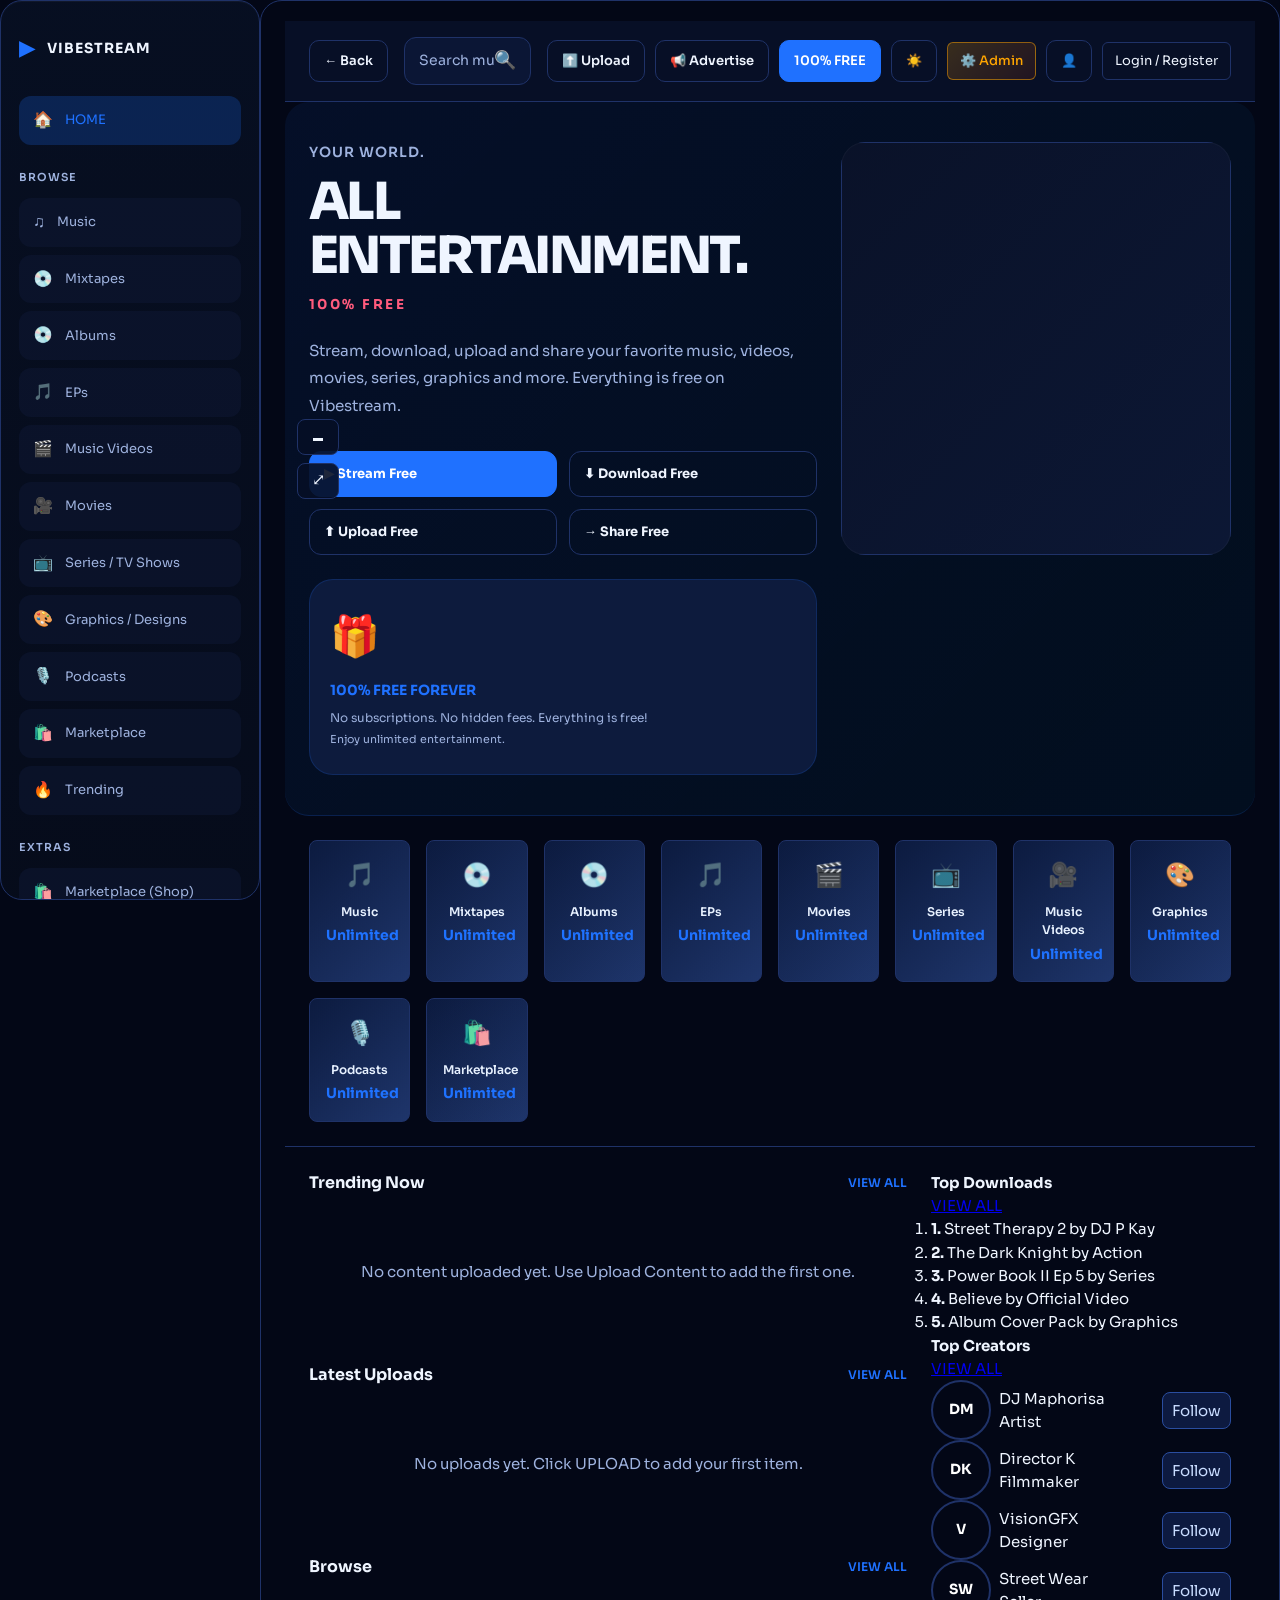
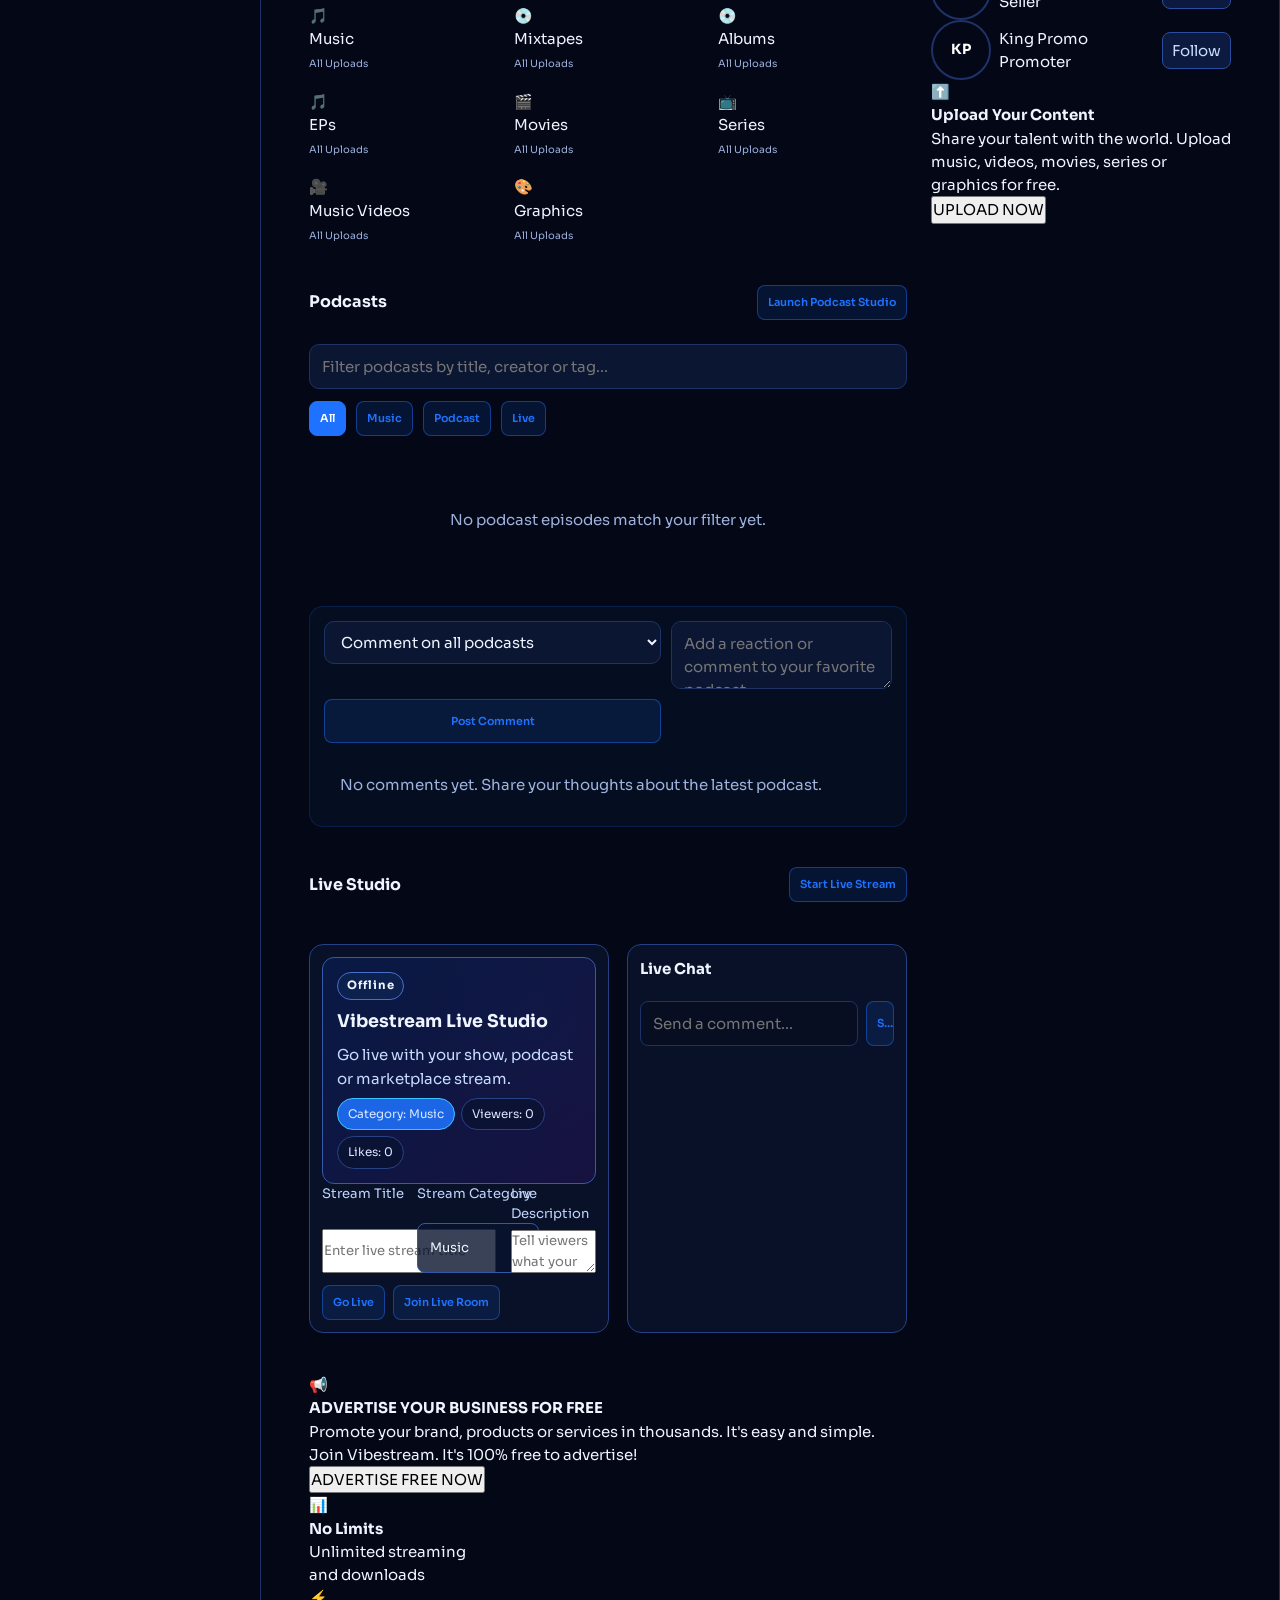
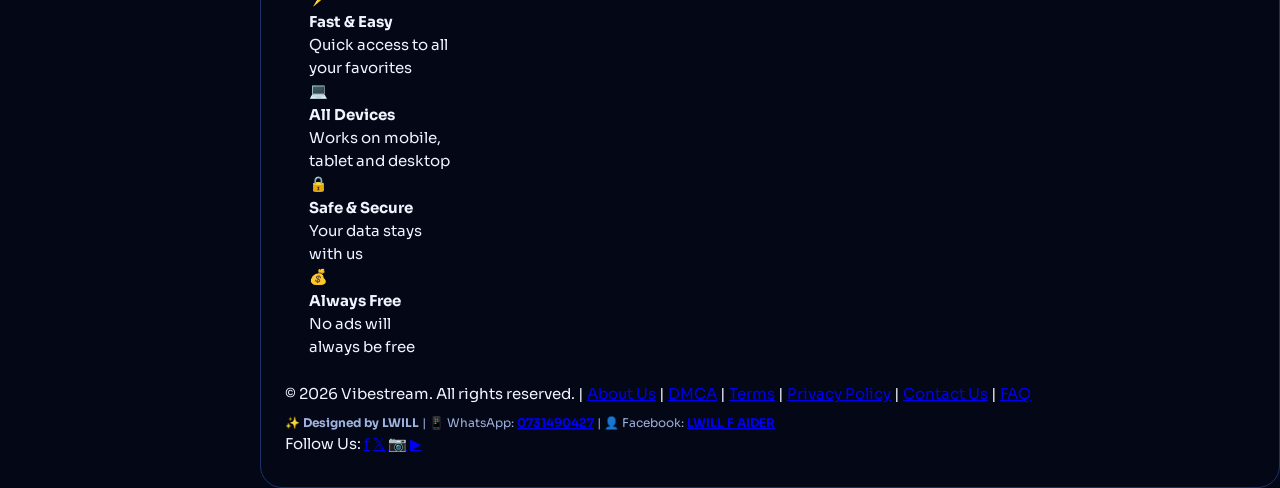
<file: index.html>
﻿<!DOCTYPE html>
<html lang="en">

<head>
    <meta charset="UTF-8" />
    <meta name="viewport" content="width=device-width, initial-scale=1.0" />
    <title>VibeStream | Creator Streaming Dashboard</title>
    <link rel="preconnect" href="https://fonts.googleapis.com" />
    <link rel="preconnect" href="https://fonts.gstatic.com" crossorigin />
    <link href="https://fonts.googleapis.com/css2?family=Sora:wght@400;500;600;700;800&display=swap" rel="stylesheet" />
    <link rel="stylesheet" href="style.css?v=3" />
    <link rel="stylesheet" href="auth.css" />
</head>

<body>
    <div class="aurora"></div>
    <div class="sidebar-overlay" id="sidebarOverlay"></div>

    <div class="app-container">
        <!-- LEFT SIDEBAR -->
        <aside class="sidebar" id="mainSidebar">
            <button class="sidebar-close-btn" id="sidebarCloseBtn">✕ Hide</button>
            <div class="sidebar-brand" style="padding-top: 8px;">
                <div class="brand-icon">▶</div>
                <span class="brand-text">VIBESTREAM</span>
            </div>

            <!-- HOME -->
            <div class="nav-section">
                <a href="#" class="nav-item active" data-nav="home">
                    <span class="nav-icon">🏠</span>
                    <span class="nav-text">HOME</span>
                </a>
            </div>

            <!-- BROWSE -->
            <div class="nav-section">
                <div class="section-label">BROWSE</div>
                <a href="#" class="nav-item" data-nav="music" data-section="music">
                    <span class="nav-icon">♫</span>
                    <span class="nav-text">Music</span>
                </a>
                <a href="#" class="nav-item" data-nav="mixtapes" data-section="mixtapes">
                    <span class="nav-icon">💿</span>
                    <span class="nav-text">Mixtapes</span>
                </a>
                <a href="#" class="nav-item" data-nav="albums" data-section="albums">
                    <span class="nav-icon">💿</span>
                    <span class="nav-text">Albums</span>
                </a>
                <a href="#" class="nav-item" data-nav="eps" data-section="eps">
                    <span class="nav-icon">🎵</span>
                    <span class="nav-text">EPs</span>
                </a>
                <a href="#" class="nav-item" data-nav="videos" data-section="videos">
                    <span class="nav-icon">🎬</span>
                    <span class="nav-text">Music Videos</span>
                </a>
                <a href="#" class="nav-item" data-nav="movies" data-section="movies">
                    <span class="nav-icon">🎥</span>
                    <span class="nav-text">Movies</span>
                </a>
                <a href="#" class="nav-item" data-nav="series" data-section="series">
                    <span class="nav-icon">📺</span>
                    <span class="nav-text">Series / TV Shows</span>
                </a>
                <a href="#" class="nav-item" data-nav="graphics" data-section="graphics">
                    <span class="nav-icon">🎨</span>
                    <span class="nav-text">Graphics / Designs</span>
                </a>
                <a href="#" class="nav-item" data-nav="podcasts" data-section="podcasts">
                    <span class="nav-icon">🎙️</span>
                    <span class="nav-text">Podcasts</span>
                </a>
                <a href="#" class="nav-item" data-nav="marketplace" data-section="marketplace">
                    <span class="nav-icon">🛍️</span>
                    <span class="nav-text">Marketplace</span>
                </a>
                <a href="#" class="nav-item" data-nav="trending" data-section="trending">
                    <span class="nav-icon">🔥</span>
                    <span class="nav-text">Trending</span>
                </a>
            </div>

            <!-- EXTRAS -->
            <div class="nav-section">
                <div class="section-label">EXTRAS</div>
                <a href="#" class="nav-item" data-nav="marketplace-shop">
                    <span class="nav-icon">🛍️</span>
                    <span class="nav-text">Marketplace (Shop)</span>
                </a>
                <a href="#" class="nav-item" data-nav="upload" id="sidebarUpload">
                    <span class="nav-icon">⬆️</span>
                    <span class="nav-text">Upload Content</span>
                </a>
                <a href="#" class="nav-item" data-nav="advertise">
                    <span class="nav-icon">📢</span>
                    <span class="nav-text">Advertise With Us</span>
                </a>
            </div>

            <!-- MY STUFF -->
            <div class="nav-section">
                <div class="section-label">MY STUFF</div>
                <a href="#" class="nav-item" data-nav="favorites">
                    <span class="nav-icon">❤️</span>
                    <span class="nav-text">My Favorites</span>
                </a>
                <a href="#" class="nav-item" data-nav="downloads">
                    <span class="nav-icon">⬇️</span>
                    <span class="nav-text">My Downloads</span>
                </a>
                <a href="#" class="nav-item" data-nav="later">
                    <span class="nav-icon">⏱️</span>
                    <span class="nav-text">Watch Later</span>
                </a>
                <a href="#" class="nav-item" data-nav="recent">
                    <span class="nav-icon">🕐</span>
                    <span class="nav-text">Recently Played</span>
                </a>
            </div>

            <!-- 100% FREE BANNER -->
            <div class="free-banner">
                <div class="free-banner-title">100% FREE</div>
                <p>Everything on Vibestream is completely free. No subscriptions. No limits. No hidden fees. Pure entertainment.</p>
                <button class="btn-learn">LEARN MORE</button>
            </div>
        </aside>

        <!-- MAIN CONTENT -->
        <main class="main-content">
            <!-- TOP HEADER -->
            <header class="top-header">
                <button class="hamburger-btn" id="hamburgerBtn" aria-label="Toggle menu">☰</button>
                <button class="back-btn btn-top" id="backBtn" aria-label="Go back">← Back</button>
                <div class="search-container">
                    <input type="text" placeholder="Search music, videos, movies..." class="search-input" id="searchInput" />
                    <button class="search-btn">🔍</button>
                </div>
                <div class="header-right">
                    <button id="uploadTopBtn" class="btn-top">⬆️ Upload</button>
                    <button id="advertiseTopBtn" class="btn-top">📢 Advertise</button>
                    <button class="btn-premium">100% FREE</button>
                    <button class="btn-theme">☀️</button>
                    <a href="admin.html" class="btn-admin" title="Admin Panel">⚙️ Admin</a>
                    <button class="btn-profile" id="profileBtn">👤</button>
                    <button class="login-link" id="loginBtn">Login / Register</button>
                </div>
            </header>

            <!-- HERO SECTION -->
            <section class="hero">
                <div class="hero-controls" aria-hidden="false">
                    <button id="minimizeBtn" class="minimize-btn" aria-label="Minimize hero">🗕</button>
                    <button id="resizeBtn" class="resize-btn" aria-label="Resize hero">⤢</button>
                </div>
                <div class="hero-left">
                    <h2 class="hero-label">YOUR WORLD.</h2>
                    <h1 class="hero-title">ALL ENTERTAINMENT.</h1>
                    <p class="hero-tag">100% FREE</p>
                    <p class="hero-desc">Stream, download, upload and share your favorite music, videos, movies, series, graphics and more. Everything is free on Vibestream.</p>
                    <div class="hero-buttons">
                        <button class="btn-hero">▶ Stream Free</button>
                        <button class="btn-hero-alt">⬇ Download Free</button>
                        <button class="btn-hero-alt">⬆ Upload Free</button>
                        <button class="btn-hero-alt">→ Share Free</button>
                    </div>
                </div>

                <div class="hero-middle">
                    <div class="hero-img" id="heroImage"></div>
                </div>

                <div class="hero-right">
                    <div class="free-box">
                        <div class="free-box-icon">🎁</div>
                        <h3>100% FREE FOREVER</h3>
                        <p>No subscriptions. No hidden fees. Everything is free!</p>
                        <p class="small">Enjoy unlimited entertainment.</p>
                    </div>
                </div>
            </section>

            <!-- CATEGORY STRIP -->
            <section class="categories">
                <div id="categoryGrid" class="category-cards"></div>
            </section>

            <!-- MAIN CONTENT AREA -->
            <div class="content-area">
                <!-- LEFT FEED -->
                <div class="feed">
                    <!-- TRENDING NOW -->
                    <div class="section">
                        <div class="section-header">
                            <h3>Trending Now</h3>
                            <a href="#" class="view-all">VIEW ALL</a>
                        </div>
                        <div id="trendingGrid" class="content-grid"></div>
                    </div>

                    <!-- LATEST UPLOADS -->
                    <div class="section">
                        <div class="section-header">
                            <h3>Latest Uploads</h3>
                            <a href="#" class="view-all">VIEW ALL</a>
                        </div>
                        <div id="uploadsGrid" class="content-grid"></div>
                    </div>

                    <!-- BROWSE SECTION -->
                    <div class="section">
                        <div class="section-header">
                            <h3>Browse</h3>
                            <a href="#" class="view-all">VIEW ALL</a>
                        </div>
                        <div id="browseGrid" class="content-grid browse-grid"></div>
                    </div>

                    <!-- MARKETPLACE SECTION -->
                    <div class="section" id="marketplace" data-section="marketplace">
                        <div class="section-header">
                            <h3>Marketplace</h3>
                            <button class="btn-action btn-open-marketplace">SHOP NOW</button>
                        </div>
                        <div id="marketplaceGrid" class="content-grid"></div>
                    </div>

                    <!-- PODCAST SECTION -->
                    <div class="section" id="podcasts" data-section="podcasts">
                        <div class="section-header">
                            <h3>Podcasts</h3>
                            <button class="btn-action btn-open-podcast">Launch Podcast Studio</button>
                        </div>
                        <div class="podcast-toolbar">
                            <input id="podcastSearchInput" type="text" placeholder="Filter podcasts by title, creator or tag..." />
                            <div class="podcast-filter-buttons">
                                <button class="btn-action btn-small" data-podcast-filter="all">All</button>
                                <button class="btn-action btn-small" data-podcast-filter="music">Music</button>
                                <button class="btn-action btn-small" data-podcast-filter="podcast">Podcast</button>
                                <button class="btn-action btn-small" data-podcast-filter="live">Live</button>
                            </div>
                        </div>
                        <div id="podcastFeed" class="content-grid"></div>
                        <div class="podcast-comment-box">
                            <div class="podcast-comment-top">
                                <select id="podcastCommentTarget">
                  <option value="all">Comment on all podcasts</option>
                </select>
                                <textarea id="podcastCommentInput" rows="2" placeholder="Add a reaction or comment to your favorite podcast..."></textarea>
                                <button class="btn-action btn-small" id="podcastCommentSubmit">Post Comment</button>
                            </div>
                            <div id="podcastCommentList" class="podcast-comment-list"></div>
                        </div>
                    </div>

                    <!-- LIVE STUDIO SECTION -->
                    <div class="section" id="liveStudio" data-section="live">
                        <div class="section-header">
                            <h3>Live Studio</h3>
                            <button class="btn-action" id="openLiveStudio">Start Live Stream</button>
                        </div>
                        <div class="live-studio">
                            <div class="live-main">
                                <div class="stream-screen">
                                    <div class="screen-status" id="liveStatus">Offline</div>
                                    <h3 id="liveTitle">Vibestream Live Studio</h3>
                                    <p id="liveDescription">Go live with your show, podcast or shop stream. Engage viewers, share products, and host live sessions instantly.</p>
                                    <div class="stream-filter-row">
                                        <span class="stream-filter-chip active" id="liveCategory">Category: Music</span>
                                        <span class="stream-filter-chip" id="liveViewers">Viewers: 0</span>
                                        <span class="stream-filter-chip" id="liveLikes">Likes: 0</span>
                                    </div>
                                    <video id="livePreview" autoplay playsinline muted style="display:none; width:100%; max-height:320px; border-radius:12px; margin-top:12px; background:#000;"></video>
                                </div>
                                <div class="streaming-grid">
                                    <label>
                    Stream Title
                    <input type="text" id="liveTitleInput" placeholder="Enter live stream title" />
                  </label>
                                    <label>
                    Stream Category
                    <select id="liveCategorySelect">
                      <option value="Music">Music</option>
                      <option value="Podcast">Podcast</option>
                      <option value="Marketplace">Marketplace</option>
                      <option value="Video">Video</option>
                      <option value="Live Show">Live Show</option>
                    </select>
                  </label>
                                    <label>
                    Live Description
                    <textarea id="liveDescInput" rows="2" placeholder="Tell viewers what your stream is about"></textarea>
                  </label>
                                </div>
                                <div class="streaming-actions">
                                    <button class="btn-action" id="startLiveBtn">Go Live</button>
                                    <button class="btn-action" id="stopLiveBtn" style="display:none;">End Stream</button>
                                    <button class="btn-action" id="joinLiveBtn">Join Live Room</button>
                                </div>
                            </div>
                            <div class="comments-panel">
                                <h4>Live Chat</h4>
                                <div id="liveChat" class="stream-feed" style="max-height: 360px; overflow-y: auto;"></div>
                                <div style="display:flex; gap:8px; margin-top:12px;">
                                    <input id="liveChatInput" type="text" placeholder="Send a comment..." style="flex:1; padding:10px 12px; border-radius:8px; border:1px solid var(--border); background: rgba(0,0,0,0.16); color: var(--text);" />
                                    <button class="btn-action" id="sendLiveChat">Send</button>
                                </div>
                            </div>
                        </div>
                    </div>

                    <!-- ADVERTISE SECTION -->
                    <div class="advertise-banner">
                        <div class="advertise-content">
                            <div class="advertise-icon">📢</div>
                            <div class="advertise-text">
                                <h4>ADVERTISE YOUR BUSINESS FOR FREE</h4>
                                <p>Promote your brand, products or services in thousands. It's easy and simple. Join Vibestream. It's 100% free to advertise!</p>
                            </div>
                            <button class="btn-advertise">ADVERTISE FREE NOW</button>
                        </div>
                        <div class="advertise-features">
                            <div class="feature">
                                <div class="feature-icon">📊</div>
                                <div class="feature-text">
                                    <strong>No Limits</strong>
                                    <p>Unlimited streaming<br/>and downloads</p>
                                </div>
                            </div>
                            <div class="feature">
                                <div class="feature-icon">⚡</div>
                                <div class="feature-text">
                                    <strong>Fast & Easy</strong>
                                    <p>Quick access to all<br/>your favorites</p>
                                </div>
                            </div>
                            <div class="feature">
                                <div class="feature-icon">💻</div>
                                <div class="feature-text">
                                    <strong>All Devices</strong>
                                    <p>Works on mobile,<br/>tablet and desktop</p>
                                </div>
                            </div>
                            <div class="feature">
                                <div class="feature-icon">🔒</div>
                                <div class="feature-text">
                                    <strong>Safe & Secure</strong>
                                    <p>Your data stays<br/>with us</p>
                                </div>
                            </div>
                            <div class="feature">
                                <div class="feature-icon">💰</div>
                                <div class="feature-text">
                                    <strong>Always Free</strong>
                                    <p>No ads will<br/>always be free</p>
                                </div>
                            </div>
                        </div>
                    </div>
                </div>

                <!-- RIGHT SIDEBAR -->
                <aside class="sidebar-right">
                    <!-- TOP DOWNLOADS -->
                    <div class="panel">
                        <div class="panel-header">
                            <h4>Top Downloads</h4>
                            <a href="#" class="view-all-sm">VIEW ALL</a>
                        </div>
                        <ol id="topDownloads" class="downloads-list"></ol>
                    </div>

                    <!-- TOP CREATORS -->
                    <div class="panel">
                        <div class="panel-header">
                            <h4>Top Creators</h4>
                            <a href="#" class="view-all-sm">VIEW ALL</a>
                        </div>
                        <div id="topCreators" class="creators-list"></div>
                    </div>

                    <!-- UPLOAD PROMO -->
                    <div class="upload-promo">
                        <div class="promo-icon">⬆️</div>
                        <h4>Upload Your Content</h4>
                        <p>Share your talent with the world. Upload music, videos, movies, series or graphics for free.</p>
                        <button class="btn-upload-now" id="sidebarUploadBtn">UPLOAD NOW</button>
                    </div>
                </aside>
            </div>

            <!-- FOOTER -->
            <footer class="footer">
                <p>© 2026 Vibestream. All rights reserved. | <a href="#">About Us</a> | <a href="#">DMCA</a> | <a href="#">Terms</a> | <a href="#">Privacy Policy</a> | <a href="#">Contact Us</a> | <a href="#">FAQ</a></p>
                <p style="font-size: 12px; color: var(--muted); margin-top: 8px;">✨ <strong>Designed by LWILL</strong> | 📱 WhatsApp: <a href="https://wa.me/27731490427" target="_blank" rel="noopener noreferrer"><strong>0731490427</strong></a> | 👤 Facebook: <a href="https://www.facebook.com/lwill.f.aider" target="_blank"
                        rel="noopener noreferrer"><strong>LWILL F AIDER</strong></a></p>
                <div class="social">
                    <span>Follow Us:</span>
                    <a href="https://www.facebook.com/lwill.f.aider" target="_blank" rel="noopener noreferrer" aria-label="LWILL F AIDER on Facebook">f</a>
                    <a href="#">𝕏</a>
                    <a href="#">📷</a>
                    <a href="#">▶</a>
                </div>
            </footer>
        </main>
    </div>

    <!-- DIALOGS -->
    <dialog id="uploadDialog" class="dialog upload-dialog">
        <div class="dialog-box upload-shell">
            <button class="dialog-close" id="closeUpload">✕</button>
            <header class="upload-heading">
                <div class="upload-heading-icon">☁</div>
                <div>
                    <h3>Upload New Content</h3>
                    <p>Share your music, videos, albums, EPs, movies, series and more with your audience.</p>
                </div>
                <div class="upload-trust">🛡 Quality Content <span>•</span> Real Fans <span>•</span> More Reach</div>
            </header>
            <form id="uploadForm" class="upload-workspace">
                <section class="upload-primary">
                    <label class="upload-field" id="uploadTitleField"><span>▣ <b>Title</b> *</span><input type="text" name="title" placeholder="Enter the title of your content" required /></label>
                    <label class="upload-field" id="uploadArtistField"><span>♙ <b>Artist / Creator Name</b> *</span><input type="text" name="artistName" placeholder="Enter your artist or creator name" required /></label>
                    <label class="upload-field"><span>▦ <b>Category</b> *</span><select name="category" required>
                        <option value="">Select category</option><option value="music">Music</option><option value="album">Album</option><option value="single">Single</option><option value="ep">EP</option><option value="mixtape">Mixtape</option><option value="video">Music Video</option><option value="movie">Movie</option><option value="series">Series</option><option value="podcast">Podcast</option><option value="graphics">Graphics</option><option value="marketplace">Marketplace</option><option value="other">Other</option>
                    </select></label>
                    <div class="upload-category-grid" aria-label="Choose upload category">
                        <button type="button" class="upload-category-card" data-upload-category="music">♫<strong>Music</strong><small>Singles, Albums, EPs, Mixtapes</small></button>
                        <button type="button" class="upload-category-card" data-upload-category="movie">▣<strong>Movies</strong><small>Full movies</small></button>
                        <button type="button" class="upload-category-card" data-upload-category="series">▣<strong>Series</strong><small>TV shows & seasons</small></button>
                        <button type="button" class="upload-category-card" data-upload-category="podcast">♩<strong>Podcast</strong><small>Episodes & shows</small></button>
                        <button type="button" class="upload-category-card" data-upload-category="graphics">▧<strong>Graphics</strong><small>Images, Covers, Artwork</small></button>
                        <button type="button" class="upload-category-card" data-upload-category="marketplace">▤<strong>Marketplace</strong><small>Products & Services</small></button>
                        <button type="button" class="upload-category-card" data-upload-category="other">•••<strong>Other</strong><small>Custom content</small></button>
                    </div>
                    <label id="uploadGenreField" class="upload-field"><span><b>Style</b></span><select name="genre"><option value="">Select style</option><option>Comedy</option><option>Romantic</option><option>Action</option><option>Drama</option><option>Thriller</option><option>Horror</option><option>Documentary</option><option>Animation</option><option>Lifestyle</option><option>Hip-Hop</option><option>Amapiano</option><option>Gospel</option><option>Other</option></select></label>
                    <label id="uploadMediaField" class="upload-dropzone"><span class="upload-cloud">☁</span><b id="uploadMediaLabel">Upload File *</b><span id="uploadMediaHint">Drag & drop your file here or choose a file</span><input type="file" name="mediaFile" accept="image/*,video/*,audio/*" required /><small>Supported formats depend on your category.</small></label>
                    <label id="uploadCoverField" class="upload-cover-field"><span>Album Cover / Thumbnail</span><input type="file" name="cover" accept="image/*" /></label>
                </section>
                <section class="upload-secondary">
                    <div id="videoDetailsFields" class="upload-panel" hidden>
                        <h4>▣ Movie / Series Details</h4>
                        <p>Add the details for your movie or series.</p>
                        <div class="upload-inline-grid"><label id="uploadDirectorField">Video Creator / Director<input type="text" name="director" placeholder="Name" /></label><label>Release Year<input type="number" name="releaseYear" min="1900" max="2100" placeholder="e.g. 2026" /></label>
                            <label id="uploadDurationField">Duration<input type="text" name="duration" placeholder="e.g. 1h 45m" /></label></div>
                    </div>
                    <div id="musicReleaseFields" class="upload-panel" hidden>
                        <h4>♫ Album / EP Details</h4>
                        <p>Add your release information and track list.</p>
                        <div class="upload-release-types"><label>Release Type<select name="releaseType"><option value="album">Album</option><option value="ep">EP</option><option value="single">Single</option><option value="mixtape">Mixtape</option></select></label><label>Album / Project Name<input type="text" name="albumName" placeholder="Project name" /></label><label>Features / Collaborators<input type="text" name="features" placeholder="Artist names" /></label></div>
                        <label
                            id="tracklistField">Track List <span class="field-hint">Maximum 50 songs</span><textarea name="tracklist" placeholder="Enter one song title per line" rows="6" maxlength="3000"></textarea><small id="tracklistCount" class="field-hint">0 / 50 songs</small></label>
                    </div>
                    <label class="upload-description">Description<textarea name="description" placeholder="Enter a short description about your content..." rows="4"></textarea></label>
                    <div class="upload-actions"><button type="button" id="cancelUpload" class="btn-cancel">Cancel</button><button type="submit" class="btn-submit">☁ Upload Content</button></div>
                </section>
            </form>
        </div>
    </dialog>

    <dialog id="profileDialog" class="dialog">
        <div class="dialog-box">
            <button class="dialog-close" id="closeProfile">✕</button>
            <h3>User Profile</h3>
            <form id="profileForm" class="profile-form">
                <label>
          Display Name
          <input type="text" name="displayName" placeholder="Your name" maxlength="60" />
        </label>
                <label>
          Avatar Initials (2 chars)
          <input type="text" name="initials" placeholder="JD" maxlength="2" style="text-transform:uppercase" />
        </label>
                <label>
          Bio
          <textarea name="bio" placeholder="Tell us about yourself" maxlength="200" rows="3"></textarea>
        </label>
                <button type="submit" class="btn-submit">Save</button>
            </form>
        </div>
    </dialog>

    <!-- LOGIN / REGISTER DIALOG -->
    <dialog id="loginDialog" class="dialog">
        <div class="dialog-box">
            <button class="dialog-close" id="closeLogin">✕</button>
            <h3>Welcome to VibeStream</h3>

            <div class="tabs">
                <button class="tab-btn active" data-tab="login">Login</button>
                <button class="tab-btn" data-tab="register">Register</button>
            </div>

            <!-- LOGIN TAB -->
            <form id="loginForm" class="auth-form" style="display: block;">
                <label>
          Email
          <input type="email" name="loginEmail" placeholder="Enter your email address" required />
        </label>
                <label>
          Password
          <input type="password" name="loginPassword" placeholder="Enter your password" required />
        </label>
                <div class="auth-action-row">
                    <button type="submit" class="btn-submit">Login</button>
                    <button type="button" id="forgotPasswordBtn" class="link-button">Forgot Password?</button>
                </div>
                <p class="auth-message">🔐 Your data is safely stored locally on your device.</p>
            </form>

            <!-- REGISTER TAB -->
            <form id="registerForm" class="auth-form" style="display: none;">
                <label>
          Username
          <input type="text" name="regUsername" placeholder="Choose a username" required />
        </label>
                <label>
          Email
          <input type="email" name="regEmail" placeholder="Enter your email address" required />
        </label>
                <label>
          Password
          <input type="password" name="regPassword" placeholder="Create a strong password" required />
        </label>
                <label>
          Confirm Password
          <input type="password" name="regConfirm" placeholder="Confirm your password" required />
        </label>
                <button type="submit" class="btn-submit">Create Account</button>
                <p class="auth-message">✅ Free account — no credit card needed.</p>
            </form>
        </div>
    </dialog>

    <!-- ADVERTISE PRODUCTS DIALOG -->
    <dialog id="advertiseDialog" class="dialog">
        <div class="dialog-box">
            <button class="dialog-close" id="closeAdvertise">✕</button>
            <h3>📢 Advertise Your Product</h3>
            <form id="advertiseForm" class="advertise-form">
                <label>
          Product Name *
          <input type="text" name="productName" placeholder="What are you selling?" required />
        </label>

                <label>
          Price *
          <input type="text" name="price" placeholder="e.g., R299, $19.99" required />
        </label>

                <label>
          Location / City *
          <input type="text" name="location" placeholder="Where are you based?" required />
        </label>

                <label>
          Delivery Type *
          <select name="deliveryType" required>
            <option value="">Select delivery type</option>
            <option value="local-pickup">Local Pickup</option>
            <option value="delivery">Delivery Available</option>
            <option value="both">Both</option>
            <option value="digital">Digital/Online</option>
            <option value="shipping">Nationwide Shipping</option>
          </select>
        </label>

                <label>
          Contact Phone Number *
          <input type="tel" name="phone" placeholder="e.g., 0731490427" required />
        </label>

                <label>
          WhatsApp Number
          <input type="tel" name="whatsapp" placeholder="WhatsApp number (if different)" />
        </label>

                <label>
          Facebook Page
          <input type="url" name="facebook" placeholder="https://facebook.com/yourpage" />
        </label>

                <label>
          TikTok Username
          <input type="text" name="tiktok" placeholder="@yourusername" />
        </label>

                <label>
          Instagram Username
          <input type="text" name="instagram" placeholder="@yourusername" />
        </label>

                <label>
          Product Description
          <textarea name="description" placeholder="Describe your product or service" rows="3" required></textarea>
        </label>

                <label>
          Product Image
          <input type="file" name="productImage" accept="image/*" />
        </label>

                <button type="submit" class="btn-submit">Publish Ad</button>
            </form>
        </div>
    </dialog>

    <!-- LIVE PODCAST DIALOG -->
    <dialog id="podcastDialog" class="dialog">
        <div class="dialog-box">
            <button class="dialog-close" id="closePodcast">✕</button>
            <h3>🎙️ Live Podcast Recording</h3>

            <div class="podcast-container">
                <div class="podcast-info">
                    <p><strong>Recording Status:</strong> <span id="podcastStatus">Ready</span></p>
                    <p><strong>Duration:</strong> <span id="podcastDuration">0:00</span></p>
                </div>

                <div class="podcast-controls">
                    <button type="button" class="control-btn primary" id="startRecording">🔴 Start Recording</button>
                    <button type="button" class="control-btn" id="stopRecording" style="display: none;">⏹ Stop Recording</button>
                    <button type="button" class="control-btn" id="pauseRecording" style="display: none;">⏸ Pause</button>
                    <button type="button" class="control-btn" id="resumeRecording" style="display: none;">▶ Resume</button>
                </div>

                <div class="podcast-guest-panel">
                    <h4>Invite Podcast Guests</h4>
                    <div class="guest-controls">
                        <input type="text" id="podcastGuestInput" placeholder="Add guest name" />
                        <button type="button" class="btn-action btn-small" id="addGuestBtn">Invite</button>
                    </div>
                    <div id="podcastGuests" class="guest-list"></div>
                </div>

                <form id="podcastForm" class="podcast-form" style="display: none; margin-top: 16px;">
                    <label>
            Podcast Title *
            <input type="text" name="podcastTitle" placeholder="What's your episode about?" required />
          </label>

                    <label>
            Description
            <textarea name="podcastDesc" placeholder="Episode description" rows="2"></textarea>
          </label>

                    <label>
            Tags (comma-separated)
            <input type="text" name="podcastTags" placeholder="e.g., music, lifestyle, education" />
          </label>

                    <div class="podcast-actions">
                        <button type="button" class="btn-action" id="downloadPodcast">⬇️ Download</button>
                        <button type="submit" class="btn-submit">📤 Publish Episode</button>
                    </div>
                </form>

                <div id="recordedPodcasts" class="recorded-list" style="margin-top: 20px; padding-top: 20px; border-top: 1px solid var(--border);">
                    <h4>Your Recorded Episodes</h4>
                    <div id="podcastsList"></div>
                </div>
            </div>
        </div>
    </dialog>

    <!-- MEDIA PLAYER -->
    <dialog id="playerDialog" class="dialog">
        <div class="dialog-box player-box">
            <button class="dialog-close" id="closePlayer">✕</button>
            <h3 id="playerTitle">Now Playing</h3>

            <div class="player-container">
                <!-- Album Cover / Thumbnail -->
                <div class="player-cover">
                    <div id="coverImage" class="cover-image">🎵</div>
                    <div class="play-overlay" id="playOverlay">
                        <button class="play-icon">▶</button>
                    </div>
                </div>

                <!-- Video Player -->
                <video id="videoPlayer" class="media-player" style="display: none; width: 100%; background: black; border-radius: 8px; margin-bottom: 16px;"></video>

                <!-- Audio Player -->
                <div id="audioPlayer" class="audio-player" style="display: none;">
                    <div class="audio-visualizer">
                        <div class="bar"></div>
                        <div class="bar"></div>
                        <div class="bar"></div>
                        <div class="bar"></div>
                        <div class="bar"></div>
                    </div>
                    <div class="audio-info">
                        <div id="playerArtist" class="audio-artist">Loading...</div>
                        <div id="playerGenre" class="audio-genre">Audio</div>
                    </div>
                    <audio id="audioElement" style="width: 100%; margin-top: 16px;"></audio>
                </div>
            </div>

            <!-- Playback Controls -->
            <div class="player-controls">
                <div class="control-buttons">
                    <button id="playBtn" class="control-btn primary">▶ Play</button>
                    <button id="pauseBtn" class="control-btn">⏸ Pause</button>
                    <button id="stopBtn" class="control-btn">⏹ Stop</button>
                </div>

                <!-- Time and Duration -->
                <div class="player-time">
                    <span id="currentTime">0:00</span>
                    <div class="progress-bar">
                        <div id="progressFill" class="progress-fill"></div>
                    </div>
                    <span id="duration">0:00</span>
                </div>

                <!-- Volume Control -->
                <div class="volume-control">
                    <label for="volumeSlider">🔊 Volume:</label>
                    <input type="range" id="volumeSlider" min="0" max="100" value="70" class="volume-slider">
                    <span id="volumeLevel">70%</span>
                </div>
            </div>

            <!-- Player Info -->
            <div class="player-details" style="margin-top: 16px; padding-top: 16px; border-top: 1px solid var(--border);">
                <div><strong>Title:</strong> <span id="detailTitle">-</span></div>
                <div><strong>Artist:</strong> <span id="detailArtist">-</span></div>
                <div><strong>Type:</strong> <span id="detailType">-</span></div>
                <div><strong>Status:</strong> <span id="detailStatus">Ready to stream</span></div>
            </div>
        </div>
    </dialog>

    <script src="script.js"></script>
</body>

</html>
</file>
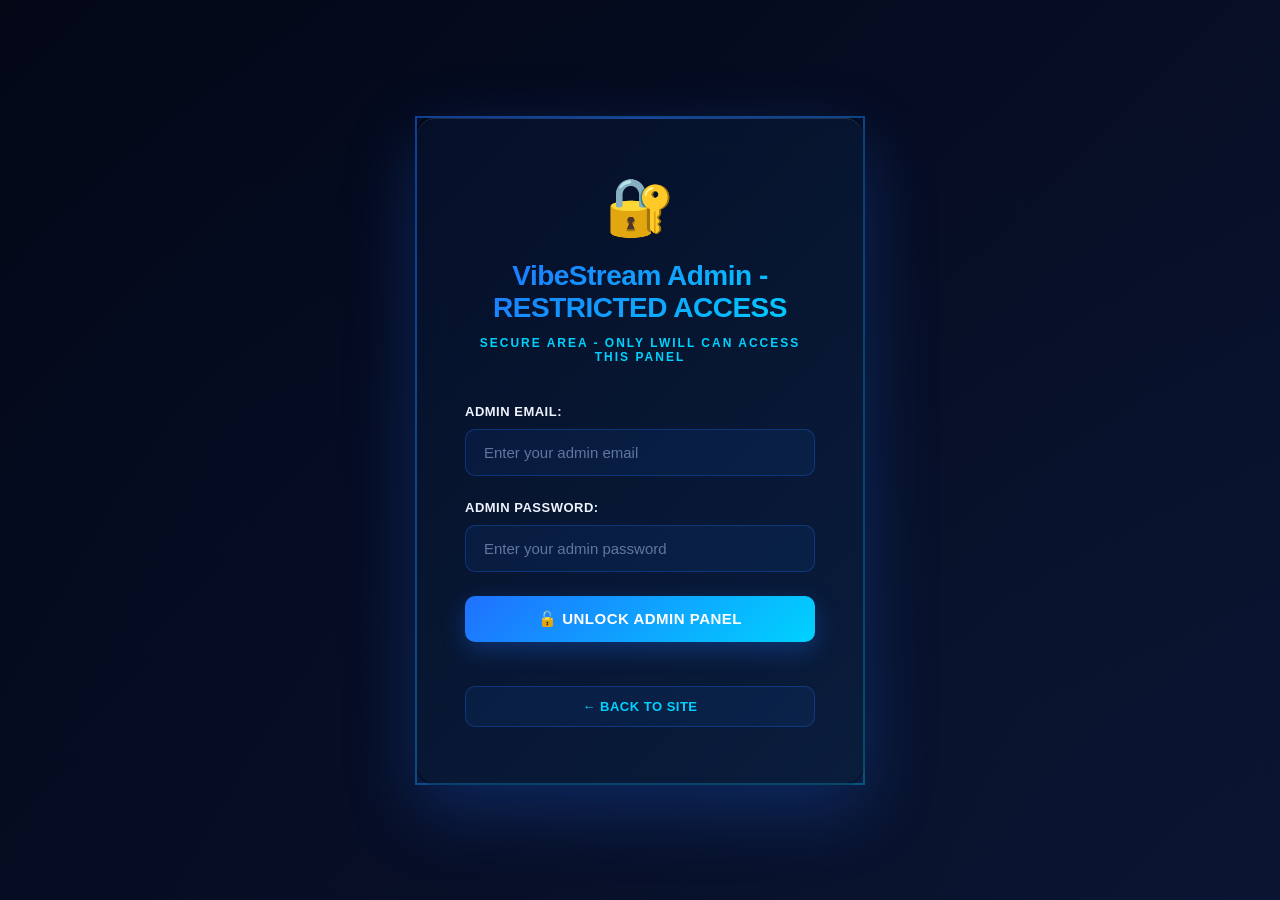
<file: admin.html>
<!DOCTYPE html>
<html lang="en">

<head>
    <meta charset="UTF-8">
    <meta name="viewport" content="width=device-width, initial-scale=1.0">
    <title>VibeStream Admin Dashboard</title>
    <link rel="stylesheet" href="admin-style.css">
</head>

<body>
    <!-- ADMIN LOGIN DIALOG -->
    <div id="adminLoginDialog" class="admin-login-dialog" style="display: none;">
        <div class="admin-login-container">
            <div class="admin-login-header">
                <div class="admin-login-logo">🔐</div>
                <h2>VibeStream Admin - RESTRICTED ACCESS</h2>
                <p>Secure Area - Only LWILL Can Access This Panel</p>
            </div>
            <form id="adminLoginForm" class="admin-login-form">
                <!-- Form fields injected by JavaScript -->
            </form>
            <div id="loginError" class="login-error" style="display: none;"></div>
            <button onclick="window.location.href='index.html'" class="btn-back-to-site">← Back to Site</button>
        </div>
    </div>

    <div class="admin-container">
        <!-- ADMIN SIDEBAR -->
        <aside class="admin-sidebar">
            <div class="admin-brand">
                <div class="admin-logo">🎵</div>
                <h2>VibeStream Admin</h2>
            </div>

            <nav class="admin-nav">
                <a href="#dashboard" class="nav-link active" data-section="dashboard">
                    <span class="nav-icon">📊</span>
                    <span class="nav-text">Dashboard</span>
                </a>
                <a href="#content" class="nav-link" data-section="content">
                    <span class="nav-icon">📁</span>
                    <span class="nav-text">Content Management</span>
                </a>
                <a href="#users" class="nav-link" data-section="users">
                    <span class="nav-icon">👥</span>
                    <span class="nav-text">User Management</span>
                </a>
                <a href="#analytics" class="nav-link" data-section="analytics">
                    <span class="nav-icon">📈</span>
                    <span class="nav-text">Analytics</span>
                </a>
                <a href="#ads" class="nav-link" data-section="ads">
                    <span class="nav-icon">📢</span>
                    <span class="nav-text">Advertisements</span>
                </a>
                <a href="#settings" class="nav-link" data-section="settings">
                    <span class="nav-icon">⚙️</span>
                    <span class="nav-text">Settings</span>
                </a>
            </nav>

            <div class="admin-footer">
                <button class="btn-logout" onclick="logout()">🚪 Logout</button>
            </div>
        </aside>

        <!-- ADMIN MAIN CONTENT -->
        <main class="admin-main">
            <!-- TOP BAR -->
            <div class="admin-topbar">
                <div class="topbar-title">
                    <h1 id="section-title">Dashboard</h1>
                    <p id="section-subtitle">Welcome to VibeStream Admin Panel</p>
                </div>
                <div class="topbar-actions">
                    <button class="btn-primary" onclick="backToSite()">👁️ View Site</button>
                    <div class="admin-user">
                        <span id="admin-name">Admin</span>
                        <div class="user-avatar">👤</div>
                    </div>
                </div>
            </div>

            <!-- DASHBOARD SECTION -->
            <section id="dashboard" class="admin-section active">
                <div class="dashboard-grid">
                    <!-- STATS CARDS -->
                    <div class="stat-card">
                        <div class="stat-icon">📊</div>
                        <div class="stat-info">
                            <h3>Total Uploads</h3>
                            <p class="stat-value" id="stat-uploads">0</p>
                            <p class="stat-change">📈 +12% this month</p>
                        </div>
                    </div>

                    <div class="stat-card">
                        <div class="stat-icon">👥</div>
                        <div class="stat-info">
                            <h3>Total Users</h3>
                            <p class="stat-value" id="stat-users">0</p>
                            <p class="stat-change">📈 +5 new this week</p>
                        </div>
                    </div>

                    <div class="stat-card">
                        <div class="stat-icon">🔥</div>
                        <div class="stat-info">
                            <h3>Total Views</h3>
                            <p class="stat-value" id="stat-views">0</p>
                            <p class="stat-change">📈 +28% this week</p>
                        </div>
                    </div>

                    <div class="stat-card">
                        <div class="stat-icon">❤️</div>
                        <div class="stat-info">
                            <h3>Total Likes</h3>
                            <p class="stat-value" id="stat-likes">0</p>
                            <p class="stat-change">📈 +15% trending</p>
                        </div>
                    </div>
                </div>

                <!-- QUICK ACTIONS -->
                <div class="quick-actions">
                    <h2>Quick Actions</h2>
                    <div class="action-grid">
                        <button class="action-btn" onclick="switchSection('content')">
              <span class="action-icon">➕</span>
              <span>Manage Content</span>
            </button>
                        <button class="action-btn" onclick="switchSection('users')">
              <span class="action-icon">👥</span>
              <span>Manage Users</span>
            </button>
                        <button class="action-btn" onclick="switchSection('ads')">
              <span class="action-icon">📢</span>
              <span>Manage Ads</span>
            </button>
                        <button class="action-btn" onclick="switchSection('settings')">
              <span class="action-icon">⚙️</span>
              <span>Site Settings</span>
            </button>
                    </div>
                </div>

                <!-- RECENT ACTIVITY -->
                <div class="recent-activity">
                    <h2>Recent Activity</h2>
                    <div id="activity-feed" class="activity-list">
                        <!-- Populated by JS -->
                    </div>
                </div>
            </section>

            <!-- CONTENT MANAGEMENT SECTION -->
            <section id="content" class="admin-section">
                <div class="section-header">
                    <h2>Content Management</h2>
                    <button class="btn-secondary" onclick="refreshContent()">🔄 Refresh</button>
                </div>

                <div class="content-tabs">
                    <button class="tab-btn active" onclick="filterContent('all')">All Content</button>
                    <button class="tab-btn" onclick="filterContent('music')">🎵 Music</button>
                    <button class="tab-btn" onclick="filterContent('video')">🎥 Videos</button>
                    <button class="tab-btn" onclick="filterContent('pending')">⏳ Pending</button>
                </div>

                <div class="content-list" id="content-list">
                    <!-- Populated by JS -->
                </div>
            </section>

            <!-- USER MANAGEMENT SECTION -->
            <section id="users" class="admin-section">
                <div class="section-header">
                    <h2>User Management</h2>
                    <button class="btn-secondary" onclick="exportUsers()">📥 Export</button>
                </div>

                <div class="users-table-wrapper">
                    <table class="users-table">
                        <thead>
                            <tr>
                                <th>Username</th>
                                <th>Email</th>
                                <th>Role</th>
                                <th>Joined</th>
                                <th>Status</th>
                                <th>Actions</th>
                            </tr>
                        </thead>
                        <tbody id="users-table-body">
                            <!-- Populated by JS -->
                        </tbody>
                    </table>
                </div>
            </section>

            <!-- ANALYTICS SECTION -->
            <section id="analytics" class="admin-section">
                <div class="section-header">
                    <h2>Analytics & Statistics</h2>
                    <select onchange="changeTimeRange(this.value)">
            <option value="week">Last 7 Days</option>
            <option value="month">Last 30 Days</option>
            <option value="year">Last Year</option>
          </select>
                </div>

                <div class="analytics-grid">
                    <div class="analytics-card">
                        <h3>Top Content</h3>
                        <div id="top-content" class="top-list">
                            <!-- Populated by JS -->
                        </div>
                    </div>

                    <div class="analytics-card">
                        <h3>Top Creators</h3>
                        <div id="top-creators" class="top-list">
                            <!-- Populated by JS -->
                        </div>
                    </div>

                    <div class="analytics-card full-width">
                        <h3>Content Category Distribution</h3>
                        <div id="category-stats" class="category-stats">
                            <!-- Populated by JS -->
                        </div>
                    </div>
                </div>
            </section>

            <!-- ADVERTISEMENTS SECTION -->
            <section id="ads" class="admin-section">
                <div class="section-header">
                    <h2>Advertisement Management</h2>
                    <button class="btn-primary" onclick="toggleAdForm()">➕ Add Advertisement</button>
                </div>

                <form id="admin-ad-form" class="admin-form" hidden>
                    <label>Product / Service<input name="productName" required placeholder="What are you advertising?"></label>
                    <label>Price<input name="price" required placeholder="e.g. R299"></label>
                    <label>Location<input name="location" required placeholder="City or online"></label>
                    <label>Phone<input name="phone" required placeholder="Contact number"></label>
                    <label>WhatsApp<input name="whatsapp" placeholder="e.g. 27731490427"></label>
                    <label>Facebook URL<input name="facebook" type="url" placeholder="https://facebook.com/..."></label>
                    <label>Delivery<select name="deliveryType"><option>Delivery Available</option><option>Local Pickup</option><option>Digital/Online</option><option>Both</option></select></label>
                    <label class="wide-field">Description<textarea name="description" rows="3" required placeholder="Describe the advertisement"></textarea></label>
                    <div class="form-actions wide-field"><button type="submit" class="btn-primary">Publish as Pending</button><button type="button" class="btn-secondary" onclick="toggleAdForm(false)">Cancel</button></div>
                </form>

                <div class="ads-filters">
                    <button class="filter-btn active" onclick="filterAds('active')">✅ Active</button>
                    <button class="filter-btn" onclick="filterAds('pending')">⏳ Pending</button>
                    <button class="filter-btn" onclick="filterAds('rejected')">❌ Rejected</button>
                </div>

                <div class="ads-list" id="ads-list">
                    <!-- Populated by JS -->
                </div>
            </section>

            <!-- SETTINGS SECTION -->
            <section id="settings" class="admin-section">
                <div class="section-header">
                    <h2>Site Settings</h2>
                </div>

                <div class="settings-grid">
                    <!-- GENERAL SETTINGS -->
                    <div class="settings-card">
                        <h3>🌍 General Settings</h3>
                        <form>
                            <label>
                <span>Site Name</span>
                <input type="text" id="setting-sitename" value="VibeStream" placeholder="Site name">
              </label>
                            <label>
                <span>Site Description</span>
                <input type="text" id="setting-description" value="100% Free Entertainment Platform" placeholder="Description">
              </label>
                            <label>
                <span>Contact Email</span>
                <input type="email" id="setting-email" value="admin@vibestream.co.za" placeholder="Contact email">
              </label>
                            <button type="button" class="btn-primary" onclick="saveSetting('general')">💾 Save Settings</button>
                        </form>
                    </div>

                    <!-- FEATURE FLAGS -->
                    <div class="settings-card">
                        <h3>🚀 Features</h3>
                        <label class="toggle-label">
              <input type="checkbox" id="feature-uploads" checked>
              <span>Enable Uploads</span>
            </label>
                        <label class="toggle-label">
              <input type="checkbox" id="feature-ads" checked>
              <span>Enable Advertisements</span>
            </label>
                        <label class="toggle-label">
              <input type="checkbox" id="feature-podcasts" checked>
              <span>Enable Podcasts</span>
            </label>
                        <label class="toggle-label">
              <input type="checkbox" id="feature-marketplace" checked>
              <span>Enable Marketplace</span>
            </label>
                        <button class="btn-primary" onclick="saveSetting('features')">💾 Save Features</button>
                    </div>

                    <!-- CONTENT MODERATION -->
                    <div class="settings-card">
                        <h3>🛡️ Content Moderation</h3>
                        <label class="toggle-label">
              <input type="checkbox" id="mod-auto-approve" checked>
              <span>Auto-approve uploads</span>
            </label>
                        <label class="toggle-label">
              <input type="checkbox" id="mod-explicit-filter">
              <span>Filter explicit content</span>
            </label>
                        <label class="toggle-label">
              <input type="checkbox" id="mod-spam-filter" checked>
              <span>Enable spam filter</span>
            </label>
                        <button class="btn-primary" onclick="saveSetting('moderation')">💾 Save Moderation</button>
                    </div>

                    <!-- MAINTENANCE -->
                    <div class="settings-card danger">
                        <h3>⚠️ Maintenance</h3>
                        <label class="toggle-label">
              <input type="checkbox" id="maintenance-mode">
              <span>Show maintenance mode to visitors</span>
            </label>
                        <button class="btn-primary" onclick="saveMaintenanceMode()">💾 Save Maintenance Status</button>
                        <button class="btn-secondary" onclick="clearCache()">🗑️ Clear Cache</button>
                        <button class="btn-secondary" onclick="exportData()">📥 Export All Data</button>
                        <button class="btn-danger" onclick="resetDatabase()">🔄 Reset Database</button>
                    </div>
                </div>
            </section>
        </main>
    </div>

    <script src="admin-script.js"></script>
</body>

</html>
</file>
<file: style.css>
:root {
  --bg: #030716;
  --bg-soft: #081027;
  --panel: #0b1635;
  --panel-2: #101d42;
  --edge: #1f3268;
  --border: rgba(31, 113, 255, 0.28);
  --text: #eff5ff;
  --muted: #9eb2de;
  --accent: #1f71ff;
  --accent-2: #00d2ff;
  --good: #2fe0b0;
  --danger: #ff5b7d;
}

* {
  box-sizing: border-box;
}

html,
body {
  margin: 0;
  min-height: 100%;
  overflow-x: hidden;
  width: 100%;
}

body {
  background:
    radial-gradient(circle at 85% 18%, rgba(31, 113, 255, 0.22), transparent 35%),
    radial-gradient(circle at 10% 8%, rgba(0, 210, 255, 0.14), transparent 30%),
    linear-gradient(145deg, #040813 0%, #030716 55%, #02040f 100%);
  color: var(--text);
  font-family: "Sora", "Segoe UI", sans-serif;
  font-size: 15px;
  line-height: 1.55;
}

.aurora {
  position: fixed;
  inset: -10vmax;
  pointer-events: none;
  background:
    radial-gradient(circle at 25% 20%, rgba(34, 139, 255, 0.12), transparent 35%),
    radial-gradient(circle at 80% 70%, rgba(0, 186, 255, 0.1), transparent 32%),
    radial-gradient(circle at 50% 50%, rgba(45, 80, 200, 0.06), transparent 50%);
  filter: blur(16px);
}

.app-shell {
  display: grid;
  grid-template-columns: 280px 1fr;
  gap: 18px;
  max-width: 1600px;
  margin: 0 auto;
  padding: 16px;
}

.sidebar {
  position: sticky;
  top: 16px;
  align-self: start;
  min-height: calc(100vh - 32px);
  border: 1px solid var(--edge);
  border-radius: 22px;
  padding: 16px;
  background: linear-gradient(180deg, rgba(8, 16, 39, 0.96), rgba(5, 11, 28, 0.94));
  box-shadow: inset 0 1px 0 rgba(255, 255, 255, 0.04);
}

.brand {
  display: flex;
  align-items: center;
  gap: 12px;
  margin-bottom: 20px;
}

.brand-mark {
  width: 38px;
  height: 38px;
  border-radius: 11px;
  display: grid;
  place-items: center;
  font-family: "Sora", sans-serif;
  font-weight: 800;
  letter-spacing: 0.04em;
  background: linear-gradient(160deg, #0f89ff, #0a2be1);
}

.brand-name {
  margin: 0;
  font-family: "Sora", sans-serif;
  letter-spacing: 0.08em;
  font-size: 0.9rem;
  font-weight: 700;
}

.brand-sub {
  margin: 2px 0 0;
  color: var(--muted);
  font-size: 0.72rem;
}

.menu,
.playlist-panel {
  display: grid;
  gap: 7px;
}

.panel-title {
  margin: 14px 6px 8px;
  color: var(--muted);
  font-size: 0.76rem;
  text-transform: uppercase;
  letter-spacing: 0.08em;
}

.menu-item {
  border: 1px solid transparent;
  background: rgba(10, 20, 48, 0.2);
  color: var(--text);
  text-align: left;
  border-radius: 10px;
  padding: 11px 12px;
  font-size: 0.92rem;
  cursor: pointer;
  transition: background 200ms ease, transform 200ms ease, border-color 200ms ease;
}

.menu-item:hover {
  border-color: rgba(51, 119, 255, 0.45);
  transform: translateX(2px);
}

.menu-item.active {
  background: linear-gradient(145deg, color-mix(in srgb, var(--accent) 88%, #000), color-mix(in srgb, var(--accent) 68%, #08174e));
  border-color: color-mix(in srgb, var(--accent) 72%, #8ec5ff);
}

.menu-item.subtle {
  color: #d7e5ff;
  background: rgba(8, 16, 39, 0.55);
}

.community-card {
  margin-top: 18px;
  border: 1px solid rgba(44, 111, 255, 0.6);
  border-radius: 14px;
  padding: 14px;
  background: linear-gradient(170deg, rgba(20, 58, 161, 0.55), rgba(5, 16, 44, 0.8));
}

.community-card p {
  margin: 0;
  font-family: "Sora", sans-serif;
  font-weight: 700;
}

.community-card span {
  display: block;
  margin: 8px 0 12px;
  font-size: 0.82rem;
  color: #cae0ff;
}

.community-card button {
  width: 100%;
  border: none;
  color: #fff;
  padding: 9px 10px;
  border-radius: 8px;
  cursor: pointer;
  background: linear-gradient(145deg, var(--accent-2), var(--accent));
  font-weight: 700;
}

.main-content {
  border: 1px solid var(--edge);
  border-radius: 22px;
  padding: 14px;
  background: linear-gradient(180deg, rgba(8, 16, 39, 0.85), rgba(4, 9, 25, 0.95));
}

.topbar {
  display: grid;
  grid-template-columns: auto 1fr auto;
  gap: 12px;
  align-items: center;
}

.mobile-menu {
  display: none;
}

.search-wrap {
  display: block;
}

.search-wrap input {
  width: 100%;
  background: rgba(13, 24, 54, 0.95);
  border: 1px solid var(--edge);
  color: var(--text);
  border-radius: 12px;
  padding: 12px 14px;
  font-size: 0.95rem;
}

.search-wrap input::placeholder {
  color: #7692ca;
}

.top-actions {
  display: flex;
  align-items: center;
  gap: 8px;
}

.btn-primary,
.btn-outline,
.icon-btn,
.btn-link {
  border: none;
  border-radius: 10px;
  cursor: pointer;
  font-weight: 700;
  font-family: inherit;
}

.btn-primary {
  background: linear-gradient(145deg, var(--accent), color-mix(in srgb, var(--accent) 60%, #0a2d96));
  color: #fff;
  padding: 10px 14px;
}

.btn-outline {
  background: rgba(9, 20, 47, 0.5);
  color: var(--text);
  border: 1px solid #2a478b;
  padding: 9px 13px;
}

.icon-btn {
  background: rgba(9, 20, 47, 0.5);
  color: #ccddff;
  border: 1px solid #2a478b;
  padding: 10px 12px;
}

.avatar-btn {
  width: 38px;
  height: 38px;
  border-radius: 50%;
  border: 1px solid #2f56af;
  background: linear-gradient(170deg, #1a4ddf, #0f245e);
  color: #fff;
  font-weight: 800;
}

.hero-grid {
  margin-top: 14px;
  display: grid;
  grid-template-columns: 1.35fr 0.65fr;
  gap: 12px;
}

.hero-banner,
.hero-ad {
  border-radius: 14px;
  border: 1px solid var(--edge);
  overflow: hidden;
  position: relative;
}

.hero-banner {
  min-height: 220px;
  padding: 24px;
  background:
    linear-gradient(120deg, rgba(9, 27, 70, 0.92), rgba(13, 53, 139, 0.65)),
    radial-gradient(circle at 80% 40%, rgba(120, 42, 215, 0.25), transparent 35%);
}

.hero-banner h1 {
  margin: 0;
  font-family: "Sora", sans-serif;
  font-size: clamp(1.8rem, 4vw, 3rem);
}

.overline {
  margin: 0 0 8px;
  text-transform: uppercase;
  letter-spacing: 0.12em;
  color: #9eb7eb;
  font-size: 0.74rem;
}

.hero-banner p {
  max-width: 56ch;
  color: #d5e3ff;
}

.hero-cta {
  margin-top: 20px;
  display: flex;
  gap: 10px;
  flex-wrap: wrap;
}

.hero-ad {
  padding: 20px;
  background:
    linear-gradient(155deg, rgba(8, 20, 56, 0.95), rgba(31, 16, 76, 0.88)),
    radial-gradient(circle at 20% 80%, rgba(0, 210, 255, 0.16), transparent 34%);
}

.hero-ad h2 {
  margin: 0;
  font-family: "Sora", sans-serif;
}

.hero-ad p {
  color: #c7dcff;
  font-size: 0.95rem;
}

.stats {
  margin-top: 12px;
  display: grid;
  grid-template-columns: repeat(8, 1fr);
  gap: 8px;
}

.streaming-panel {
  margin-top: 12px;
  border: 1px solid #244187;
  border-radius: 14px;
  background: rgba(10, 20, 47, 0.76);
  padding: 14px;
}

.streaming-head {
  display: flex;
  align-items: center;
  justify-content: space-between;
  gap: 10px;
  margin-bottom: 10px;
}

.streaming-head h2 {
  margin: 0;
  font-family: "Sora", sans-serif;
  font-size: 1.08rem;
}

.streaming-head p {
  margin: 0;
  font-size: 0.85rem;
  color: #9ec4ff;
}

.streaming-grid {
  display: grid;
  grid-template-columns: repeat(3, minmax(0, 1fr));
  gap: 10px;
}

.streaming-grid label {
  display: grid;
  gap: 6px;
  color: #bfd4fc;
  font-size: 0.82rem;
}

.streaming-grid select {
  border: 1px solid #3358aa;
  border-radius: 8px;
  background: rgba(8, 19, 45, 0.8);
  color: var(--text);
  padding: 8px;
}

.streaming-actions {
  margin-top: 12px;
  display: flex;
  gap: 8px;
  flex-wrap: wrap;
}

.live-studio {
  margin-top: 18px;
  display: grid;
  grid-template-columns: minmax(0, 1.7fr) minmax(280px, 1fr);
  gap: 18px;
}

.live-main,
.comments-panel {
  border: 1px solid #244187;
  border-radius: 14px;
  background: rgba(10, 20, 47, 0.76);
  padding: 12px;
}

.stream-screen {
  min-height: 220px;
  border: 1px solid #3559ab;
  border-radius: 12px;
  padding: 14px;
  background:
    linear-gradient(130deg, rgba(8, 26, 70, 0.92), rgba(25, 18, 68, 0.88)),
    radial-gradient(circle at 80% 30%, rgba(0, 210, 255, 0.15), transparent 40%);
  display: grid;
  align-content: end;
  gap: 8px;
}

.screen-status {
  width: fit-content;
  padding: 4px 9px;
  border-radius: 999px;
  border: 1px solid #496fcb;
  background: rgba(15, 36, 83, 0.72);
  font-size: 0.72rem;
  letter-spacing: 0.08em;
  font-weight: 700;
}

.screen-status.live {
  border-color: #38e0ac;
  color: #cbffef;
}

.screen-status.scheduled {
  border-color: #e0b23c;
  color: #ffedc0;
}

.stream-screen h3 {
  margin: 0;
  font-family: "Sora", sans-serif;
}

.stream-screen p {
  margin: 0;
  color: #c8dcff;
}

.stream-filter-row {
  display: flex;
  flex-wrap: wrap;
  gap: 6px;
}

.stream-filter-chip {
  border: 1px solid #284384;
  background: rgba(8, 18, 44, 0.6);
  color: #dce8ff;
  border-radius: 999px;
  padding: 6px 10px;
  font-size: 0.74rem;
  cursor: pointer;
}

.stream-filter-chip.active {
  background: color-mix(in srgb, var(--accent) 86%, #0d204a);
  border-color: color-mix(in srgb, var(--accent-2) 50%, #7ab6ff);
}

.stream-feed {
  margin-top: 8px;
  display: grid;
  grid-template-columns: repeat(auto-fill, minmax(190px, 1fr));
  gap: 8px;
}

.stream-card {
  border: 1px solid #2a488f;
  border-radius: 10px;
  background: rgba(11, 22, 50, 0.78);
  padding: 10px;
  cursor: pointer;
}

.stream-card.active {
  border-color: #4f8dff;
}

.stream-card h4 {
  margin: 0;
  font-size: 0.9rem;
}

.stream-card p {
  margin: 4px 0 0;
  color: #9bb8e8;
  font-size: 0.75rem;
}

.comments-head h3 {
  margin: 0;
  font-family: "Sora", sans-serif;
}

.comments-head p {
  margin: 4px 0 10px;
  font-size: 0.76rem;
  color: #9bb8e8;
}

.comments-list {
  display: grid;
  gap: 8px;
  max-height: 340px;
  overflow: auto;
}

.comment-item {
  border: 1px solid #2a488f;
  border-radius: 10px;
  background: rgba(11, 22, 50, 0.78);
  padding: 8px;
}

.comment-item .author {
  margin: 0;
  font-size: 0.78rem;
  color: #b8cefa;
}

.comment-item .text {
  margin: 4px 0;
  font-size: 0.86rem;
}

.comment-item .time {
  margin: 0;
  font-size: 0.72rem;
  color: #8ea9da;
}

.reaction-row {
  margin-top: 7px;
  display: flex;
  gap: 6px;
}

.reaction-btn {
  border: 1px solid #2d4e9c;
  background: rgba(8, 18, 44, 0.72);
  color: #dce8ff;
  border-radius: 999px;
  font-size: 0.72rem;
  padding: 4px 8px;
  cursor: pointer;
}

.reaction-btn.active {
  border-color: #4f8dff;
  background: rgba(34, 113, 255, 0.24);
}

.comment-form {
  margin-top: 10px;
  display: grid;
  grid-template-columns: 1fr auto;
  gap: 8px;
}

.comment-form input {
  border: 1px solid #3358aa;
  border-radius: 8px;
  background: rgba(8, 19, 45, 0.8);
  color: var(--text);
  padding: 9px;
}

.stat-card {
  border: 1px solid var(--edge);
  border-radius: 12px;
  background: rgba(12, 24, 55, 0.74);
  padding: 10px;
}

.stat-card p {
  margin: 0;
  color: #97b2df;
  font-size: 0.72rem;
}

.stat-card strong {
  font-family: "Sora", sans-serif;
  display: block;
  margin-top: 5px;
  font-size: 1.05rem;
}

.workspace-grid {
  margin-top: 14px;
  display: grid;
  grid-template-columns: minmax(0, 1fr) 290px;
  gap: 12px;
}

.section-head {
  display: flex;
  justify-content: space-between;
  gap: 10px;
  align-items: center;
  margin-bottom: 10px;
}

.section-head h2 {
  margin: 0;
  font-family: "Sora", sans-serif;
  font-size: 1.1rem;
}

.section-head.compact {
  margin-top: 16px;
}

.head-controls {
  display: flex;
  align-items: center;
  gap: 8px;
}

.chips {
  display: flex;
  gap: 6px;
  flex-wrap: wrap;
}

.chip {
  background: rgba(8, 18, 44, 0.6);
  border: 1px solid #284384;
  color: #dce8ff;
  border-radius: 999px;
  padding: 6px 10px;
  font-size: 0.75rem;
  cursor: pointer;
}

.chip.active {
  background: color-mix(in srgb, var(--accent) 86%, #0d204a);
  border-color: color-mix(in srgb, var(--accent-2) 50%, #7ab6ff);
}

.btn-link {
  background: none;
  color: #7ea9ff;
  padding: 4px;
}

.card-grid {
  display: grid;
  grid-template-columns: repeat(auto-fill, minmax(155px, 1fr));
  gap: 9px;
}

.media-card {
  border: 1px solid #223a76;
  border-radius: 12px;
  overflow: hidden;
  background: rgba(10, 20, 47, 0.72);
  transform: translateY(0);
  transition: transform 180ms ease, border-color 180ms ease;
}

.media-card:hover {
  transform: translateY(-3px);
  border-color: #3f74df;
}

.media-art {
  height: 122px;
  display: grid;
  align-content: end;
  padding: 10px;
  background-size: cover;
  background-position: center;
}

.tag {
  width: fit-content;
  font-size: 0.62rem;
  text-transform: uppercase;
  letter-spacing: 0.08em;
  border-radius: 999px;
  padding: 4px 7px;
  background: rgba(4, 9, 24, 0.75);
  border: 1px solid rgba(128, 167, 255, 0.3);
}

.media-info {
  padding: 10px;
}

.media-title {
  margin: 0;
  font-size: 0.92rem;
  font-weight: 700;
}

.meta {
  margin: 4px 0 9px;
  font-size: 0.76rem;
  color: #90acdd;
}

.card-actions {
  display: flex;
  justify-content: space-between;
  gap: 4px;
}

.card-actions button {
  font-size: 0.72rem;
  border-radius: 8px;
  border: 1px solid #2a4a95;
  background: rgba(8, 18, 44, 0.7);
  color: #dbe8ff;
  padding: 6px 8px;
  cursor: pointer;
}

.upload-strip {
  display: grid;
  grid-template-columns: repeat(auto-fill, minmax(170px, 1fr));
  gap: 9px;
}

.upload-item {
  border: 1px solid #223a76;
  border-radius: 10px;
  background: rgba(11, 22, 50, 0.78);
  padding: 10px;
}

.upload-item p {
  margin: 0;
}

.upload-item .creator {
  color: #a3bce6;
  font-size: 0.78rem;
  margin-top: 4px;
}

.upload-item .time {
  color: #7d96c8;
  font-size: 0.72rem;
  margin-top: 6px;
}

.promo-grid {
  display: grid;
  grid-template-columns: repeat(3, minmax(0, 1fr));
  gap: 10px;
}

.promo-card {
  min-height: 130px;
  border: 1px solid #22408a;
  border-radius: 12px;
  padding: 12px;
  background:
    linear-gradient(145deg, rgba(16, 37, 89, 0.85), rgba(15, 20, 43, 0.9));
}

.promo-card h4 {
  margin: 0;
  font-family: "Sora", sans-serif;
  font-size: 1rem;
}

.promo-card p {
  margin: 8px 0 12px;
  color: #bdd3fb;
  font-size: 0.82rem;
}

.side-column {
  display: grid;
  gap: 10px;
  align-content: start;
}

.widget {
  border: 1px solid #244288;
  border-radius: 12px;
  background: rgba(8, 18, 44, 0.82);
  padding: 12px;
}

.widget h3 {
  margin: 0 0 8px;
  font-family: "Sora", sans-serif;
}

.widget header {
  display: flex;
  align-items: center;
  justify-content: space-between;
  gap: 8px;
}

.list {
  display: grid;
  gap: 8px;
}

.creator-item {
  display: flex;
  align-items: center;
  gap: 8px;
}

.creator-avatar {
  width: 31px;
  height: 31px;
  border-radius: 50%;
  display: grid;
  place-items: center;
  background: linear-gradient(145deg, #2b64ea, #102962);
  font-size: 0.76rem;
  font-weight: 800;
}

.creator-item button {
  margin-left: auto;
  border: 1px solid #2a4d9f;
  color: #c9dcff;
  background: rgba(15, 32, 76, 0.8);
  border-radius: 8px;
  padding: 6px 9px;
  cursor: pointer;
}

.rank-list,
.queue {
  margin: 0;
  padding-left: 18px;
  display: grid;
  gap: 8px;
  color: #c5d8fd;
  font-size: 0.86rem;
}

.queue-item {
  display: flex;
  align-items: center;
  justify-content: space-between;
  gap: 8px;
}

.queue-item button {
  border: 1px solid #2a4a95;
  background: rgba(8, 18, 44, 0.7);
  color: #dbe8ff;
  border-radius: 8px;
  font-size: 0.68rem;
  padding: 4px 8px;
  cursor: pointer;
}

.now-playing {
  position: sticky;
  bottom: 0;
  margin: 10px auto 14px;
  max-width: 1540px;
  border: 1px solid #294b9d;
  border-radius: 12px;
  padding: 10px 12px;
  background: rgba(6, 15, 37, 0.96);
  display: flex;
  justify-content: space-between;
  align-items: center;
  gap: 12px;
}

.now-playing p {
  margin: 0;
  color: #dae8ff;
  font-size: 0.9rem;
}

dialog {
  border: 1px solid #2f56ac;
  border-radius: 14px;
  background: linear-gradient(155deg, rgba(8, 21, 53, 0.97), rgba(14, 18, 42, 0.95));
  color: var(--text);
  width: min(95vw, 760px);
  max-height: 88vh;
  overflow: auto;
}

dialog::backdrop {
  background: rgba(2, 5, 12, 0.7);
}

#uploadForm {
  display: grid;
  gap: 12px;
}

.upload-header h3 {
  margin: 0;
}

.upload-header p {
  margin: 6px 0 0;
  color: #9fb9ea;
  font-size: 0.82rem;
}

.upload-grid {
  display: grid;
  grid-template-columns: repeat(2, minmax(0, 1fr));
  gap: 12px;
}

.upload-section {
  border: 1px solid #2a488f;
  border-radius: 12px;
  background: rgba(9, 19, 46, 0.72);
  padding: 10px;
  display: grid;
  gap: 9px;
}

.upload-section h4 {
  margin: 0;
  font-family: "Sora", sans-serif;
  font-size: 0.9rem;
  color: #d7e8ff;
}

#uploadForm label {
  display: grid;
  gap: 6px;
  font-size: 0.84rem;
  color: #b7cefa;
}

#uploadForm input,
#uploadForm textarea,
#uploadForm select {
  border: 1px solid #3358aa;
  border-radius: 8px;
  background: rgba(8, 19, 45, 0.8);
  color: var(--text);
  padding: 9px;
}

#uploadForm textarea {
  resize: vertical;
  min-height: 96px;
}

.field-note {
  margin: -2px 0 0;
  color: #9ab7e9;
  font-size: 0.75rem;
}

.pending-files {
  border: 1px solid #2f4f98;
  border-radius: 10px;
  background: rgba(8, 18, 44, 0.66);
  padding: 8px;
}

.pending-files-head {
  display: flex;
  justify-content: space-between;
  align-items: center;
  gap: 8px;
  margin-bottom: 6px;
  font-size: 0.78rem;
  color: #b8cefa;
}

#pendingFilesList {
  margin: 0;
  padding-left: 18px;
  max-height: 120px;
  overflow: auto;
  display: grid;
  gap: 4px;
  font-size: 0.78rem;
  color: #d8e7ff;
}

#uploadForm menu {
  margin: 2px 0 0;
  padding: 0;
  display: flex;
  justify-content: space-between;
  align-items: center;
  gap: 10px;
}

.upload-actions .menu-right {
  display: flex;
  gap: 8px;
}

.toast {
  position: fixed;
  right: 20px;
  bottom: 24px;
  background: rgba(9, 22, 53, 0.96);
  border: 1px solid #2f57b1;
  color: #ebf3ff;
  padding: 9px 12px;
  border-radius: 9px;
  opacity: 0;
  transform: translateY(8px);
  transition: opacity 220ms ease, transform 220ms ease;
  pointer-events: none;
}

.toast.show {
  opacity: 1;
  transform: translateY(0);
}

.reveal {
  opacity: 0;
  transform: translateY(10px);
  animation: reveal 650ms ease forwards;
}

.delay-1 {
  animation-delay: 90ms;
}

.delay-2 {
  animation-delay: 140ms;
}

.delay-3 {
  animation-delay: 190ms;
}

.delay-4 {
  animation-delay: 240ms;
}

@keyframes reveal {
  to {
    opacity: 1;
    transform: translateY(0);
  }
}

@media (max-width: 1220px) {
  .app-shell {
    grid-template-columns: 80px 1fr;
  }

  .brand-sub,
  .brand-name,
  .community-card,
  .playlist-panel .panel-title,
  .playlist-panel .menu-item,
  .menu .menu-item:not(.active) {
    display: none;
  }

  .menu-item {
    text-align: center;
    padding: 10px 8px;
  }

  .brand {
    justify-content: center;
  }
}

@media (max-width: 980px) {
  .app-shell {
    display: block;
    padding: 10px;
  }

  .sidebar {
    min-height: auto;
    position: fixed;
    inset: 10px 40px auto 10px;
    z-index: 5;
    transform: translateX(-120%);
    transition: transform 220ms ease;
  }

  .sidebar.open {
    transform: translateX(0);
  }

  .main-content {
    padding: 10px;
  }

  .mobile-menu {
    display: inline-block;
    border: 1px solid #2d4d96;
    color: #d5e4ff;
    background: rgba(11, 23, 54, 0.8);
    border-radius: 10px;
    padding: 10px;
  }

  .topbar {
    grid-template-columns: auto 1fr;
  }

  .top-actions {
    grid-column: 1 / -1;
    justify-content: flex-end;
  }

  .hero-grid,
  .live-studio,
  .workspace-grid,
  .promo-grid,
  .stats,
  .streaming-grid,
  .upload-grid {
    grid-template-columns: 1fr;
  }

  .now-playing {
    margin: 8px;
    flex-wrap: wrap;
  }

  #audioPlayer {
    width: 100%;
  }
}

/* ── Live video feed ─────────────────────────────────────── */
#liveVideoFeed {
  display: none;
  width: 100%;
  border-radius: 8px;
  max-height: 280px;
  object-fit: cover;
  background: #000;
  margin-bottom: 8px;
}

/* ── Audio player in now-playing bar ────────────────────── */
.now-playing-info {
  flex: 1;
  min-width: 0;
}

.now-playing-actions {
  flex-shrink: 0;
}

#audioPlayer {
  flex: 1 1 220px;
  min-width: 180px;
  height: 36px;
  accent-color: var(--accent);
  filter: invert(0.85) hue-rotate(195deg);
  border-radius: 8px;
}

/* ── Profile & Spotlight modals ─────────────────────────── */
#profileDialog form,
#spotlightDialog form {
  display: grid;
  gap: 14px;
  padding: 4px;
}

.profile-grid {
  display: grid;
  gap: 12px;
}

.profile-grid label {
  display: grid;
  gap: 6px;
  font-size: 0.84rem;
  color: #b7cefa;
}

.profile-grid input,
.profile-grid textarea,
.profile-grid select {
  border: 1px solid #3358aa;
  border-radius: 8px;
  background: rgba(8, 19, 45, 0.8);
  color: var(--text);
  padding: 9px;
  font-family: inherit;
  font-size: 0.92rem;
  resize: vertical;
}

.profile-grid select {
  cursor: pointer;
}

#profileDialog menu,
#spotlightDialog menu {
  margin: 4px 0 0;
  padding: 0;
  display: flex;
  justify-content: space-between;
  align-items: center;
  gap: 10px;
}

#profileDialog .menu-right,
#spotlightDialog .menu-right {
  display: flex;
  gap: 8px;
}

/* ── Spotlight confirmation banner ──────────────────────── */
.spotlight-submitted {
  margin-top: 8px;
  padding: 10px 12px;
  border: 1px solid #2fe0b0;
  border-radius: 10px;
  background: rgba(47, 224, 176, 0.1);
  color: #cbffef;
  font-size: 0.84rem;
  display: none;
}

.spotlight-submitted.visible {
  display: block;
}
/* VIBESTREAM - COMPLETE REDESIGN */

:root {
  --bg: #030716;
  --bg-soft: #081027;
  --panel: #0b1635;
  --border: #1f3268;
  --text: #eff5ff;
  --muted: #9eb2de;
  --accent: #1f71ff;
  --accent-2: #00d2ff;
  --good: #2fe0b0;
  --danger: #ff5b7d;
  --radius: 16px;
  --surface: rgba(11, 22, 53, 0.92);
}

* {
  margin: 0;
  padding: 0;
  box-sizing: border-box;
}


button, input, textarea, select {
  font: inherit;
}

.aurora {
  position: fixed;
  inset: 0;
  background: radial-gradient(ellipse at 20% 50%, rgba(31, 113, 255, 0.08) 0%, transparent 50%);
  pointer-events: none;
  z-index: 0;
}

.app-container {
  display: flex;
  min-height: 100vh;
  position: relative;
  overflow-x: hidden;
  width: 100%;
  background: var(--bg);
}

/* SIDEBAR */
.sidebar {
  position: fixed;
  left: 0;
  top: 0;
  width: 260px;
  height: 100vh;
  background: linear-gradient(180deg, rgba(7, 15, 34, 0.98), rgba(6, 12, 28, 0.96));
  border-right: 1px solid var(--border);
  overflow-y: auto;
  padding: 24px 18px;
  z-index: 100;
}

.sidebar-brand {
  display: flex;
  align-items: center;
  gap: 12px;
  margin-bottom: 32px;
  font-size: 14px;
  font-weight: 700;
  letter-spacing: 1px;
}

.brand-icon {
  font-size: 20px;
  color: var(--accent);
}

.nav-section {
  margin-bottom: 24px;
}

.section-label {
  font-size: 11px;
  font-weight: 600;
  letter-spacing: 1px;
  color: var(--muted);
  margin-bottom: 12px;
  text-transform: uppercase;
}

.nav-item {
  display: flex;
  align-items: center;
  gap: 12px;
  padding: 12px 14px;
  border-radius: 12px;
  color: var(--muted);
  text-decoration: none;
  font-size: 14px;
  transition: all 0.2s ease;
  cursor: pointer;
  margin-bottom: 8px;
  background: rgba(15, 25, 52, 0.55);
}

.nav-item:hover {
  background: rgba(31, 113, 255, 0.16);
  color: var(--accent);
}

.nav-item.active {
  background: rgba(31, 113, 255, 0.22);
  color: var(--accent);
}

.nav-icon {
  font-size: 16px;
}

.nav-text {
  font-size: 13px;
}

.free-banner {
  margin-top: 40px;
  padding: 16px;
  background: linear-gradient(135deg, rgba(31, 113, 255, 0.15) 0%, rgba(0, 210, 255, 0.1) 100%);
  border: 1px solid var(--border);
  border-radius: 8px;
  text-align: center;
}

.free-banner-title {
  font-size: 16px;
  font-weight: 700;
  color: var(--accent);
  margin-bottom: 8px;
}

.free-banner p {
  font-size: 11px;
  color: var(--muted);
  line-height: 1.4;
  margin-bottom: 12px;
}

.btn-learn {
  width: 100%;
  padding: 8px 12px;
  background: var(--accent);
  color: white;
  border: none;
  border-radius: 4px;
  font-size: 11px;
  font-weight: 600;
  cursor: pointer;
  transition: all 0.2s;
}

.btn-learn:hover {
  background: #1560e8;
}

/* MAIN CONTENT */
.main-content {
  margin-left: 260px;
  min-width: 0;
  overflow-x: hidden;
  overflow-y: auto;
  background: var(--bg);
  padding: 20px 24px 32px;
  transition: margin 0.3s ease;
}

/* TOP HEADER */
.top-header {
  position: sticky;
  top: 0;
  background: rgba(8, 16, 39, 0.98);
  border-bottom: 1px solid var(--border);
  padding: 16px 24px;
  display: flex;
  align-items: center;
  justify-content: space-between;
  gap: 16px;
  z-index: 50;
}

.search-container {
  flex: 1;
  min-width: 0;
  display: flex;
  align-items: center;
  width: 100%;
  max-width: 560px;
  background: var(--panel);
  border: 1px solid var(--border);
  border-radius: 12px;
  padding: 0 14px;
}

.search-input {
  flex: 1;
  min-width: 0;
  background: transparent;
  border: none;
  color: var(--text);
  font-size: 14px;
  padding: 12px 0;
  outline: none;
}

.search-input::placeholder {
  color: var(--muted);
}

.search-btn {
  background: none;
  border: none;
  color: var(--accent);
  cursor: pointer;
  font-size: 18px;
}

.header-right {
  display: flex;
  align-items: center;
  gap: 10px;
  flex-wrap: wrap;
}

.btn-top,
.btn-premium,
.btn-theme,
.btn-profile,
.btn-admin {
  background: transparent;
  border: 1px solid var(--border);
  color: var(--text);
  padding: 10px 14px;
  border-radius: 10px;
  cursor: pointer;
  font-size: 13px;
  font-weight: 600;
  transition: all 0.2s ease;
  white-space: nowrap;
}

.btn-top:hover,
.btn-theme:hover,
.btn-admin:hover,
.btn-profile:hover {
  border-color: var(--accent);
  color: var(--accent);
}

.btn-premium {
  background: var(--accent);
  border-color: var(--accent);
  color: white;
}

.btn-premium:hover {
  background: #1560e8;
}

.btn-top:hover,
.btn-theme:hover {
  border-color: var(--accent);
  color: var(--accent);
}

.btn-premium {
  background: var(--accent);
  border-color: var(--accent);
  color: white;
  font-weight: 600;
}

.btn-premium:hover {
  background: #1560e8;
}

.login-link {
  color: var(--muted);
  text-decoration: none;
  font-size: 12px;
  white-space: nowrap;
  transition: all 0.2s;
}

.login-link:hover {
  color: var(--accent);
}

/* HERO SECTION */
.hero {
  position: relative;
  display: grid;
  grid-template-columns: 1.3fr 1fr;
  gap: 24px;
  padding: 40px 24px;
  background: linear-gradient(135deg, rgba(31, 113, 255, 0.08) 0%, rgba(0, 210, 255, 0.04) 100%);
  border-bottom: 1px solid rgba(31, 113, 255, 0.18);
  border-radius: 24px;
  overflow: hidden;
}

/* Hero left-side controls (minimize / resize) */
.hero-controls {
  position: absolute;
  left: 12px;
  top: 50%;
  transform: translateY(-50%);
  display: flex;
  flex-direction: column;
  gap: 8px;
  z-index: 60;
}

.hero-controls button {
  width: 42px;
  height: 36px;
  border-radius: 8px;
  border: 1px solid var(--border);
  background: rgba(6, 15, 37, 0.9);
  color: var(--text);
  cursor: pointer;
  display: inline-flex;
  align-items: center;
  justify-content: center;
  font-size: 16px;
}

.hero-controls button:hover {
  border-color: var(--accent);
  color: var(--accent);
}

.minimize-btn { }
.resize-btn { }

.hero-left {
  display: flex;
  flex-direction: column;
  justify-content: center;
  gap: 12px;
  max-width: 620px;
}

.hero-label {
  font-size: 14px;
  font-weight: 600;
  color: var(--muted);
  letter-spacing: 1px;
}

.hero-title {
  font-size: clamp(2.7rem, 4vw, 4.4rem);
  font-weight: 800;
  line-height: 1.04;
  letter-spacing: -0.05em;
  color: var(--text);
}

.hero-tag {
  font-size: 0.85rem;
  font-weight: 700;
  color: var(--danger);
  letter-spacing: 0.18em;
  text-transform: uppercase;
}

.hero-desc {
  font-size: 0.95rem;
  color: var(--muted);
  line-height: 1.8;
  max-width: 610px;
  margin: 10px 0 0;
}

.hero-buttons {
  display: grid;
  grid-template-columns: repeat(2, minmax(0, 1fr));
  gap: 12px;
  margin-top: 20px;
}

.btn-hero,
.btn-hero-alt {
  padding: 12px 14px;
  border: 1px solid var(--border);
  border-radius: 12px;
  font-size: 13px;
  font-weight: 700;
  cursor: pointer;
  transition: all 0.2s ease;
  white-space: nowrap;
  text-align: left;
}

.btn-hero {
  background: var(--accent);
  color: white;
  border-color: var(--accent);
}

.btn-hero:hover {
  background: #1560e8;
}

.btn-hero-alt {
  color: var(--text);
  background: transparent;
}

.btn-hero-alt:hover {
  border-color: var(--accent);
  color: var(--accent);
}

.hero-middle {
  position: relative;
  border-radius: 24px;
  overflow: hidden;
  background: linear-gradient(135deg, rgba(10, 18, 41, 0.95) 0%, rgba(13, 24, 54, 0.92) 100%);
  min-height: 320px;
  box-shadow: inset 0 0 0 1px rgba(255,255,255,0.03);
}

.hero-img {
  width: 100%;
  height: 100%;
  background: linear-gradient(135deg, rgba(31, 113, 255, 0.2) 0%, rgba(0, 210, 255, 0.1) 100%);
  display: flex;
  align-items: center;
  justify-content: center;
  font-size: 48px;
  color: var(--muted);
}

.hero-right {
  display: flex;
  align-items: stretch;
}

.free-box {
  width: 100%;
  padding: 26px 20px;
  background: rgba(15, 30, 65, 0.88);
  border: 1px solid rgba(31, 113, 255, 0.18);
  border-radius: 24px;
  text-align: left;
}

.free-box h3 {
  font-size: 1rem;
  margin: 0 0 10px;
}

.free-box p,
.free-box .small {
  color: var(--muted);
  font-size: 0.88rem;
  line-height: 1.6;
}

.free-box-icon {
  font-size: 40px;
  margin-bottom: 12px;
}

.free-box h3 {
  font-size: 14px;
  font-weight: 700;
  color: var(--accent);
  margin-bottom: 8px;
}

.free-box p {
  font-size: 12px;
  color: var(--muted);
  line-height: 1.4;
}

.free-box .small {
  font-size: 11px;
  margin-top: 4px;
}

/* CATEGORIES */
.categories {
  padding: 24px;
  border-bottom: 1px solid var(--border);
}

.category-cards {
  display: grid;
  grid-template-columns: repeat(auto-fill, minmax(100px, 1fr));
  gap: 16px;
}

.category-card {
  padding: 16px;
  background: linear-gradient(135deg, var(--panel) 0%, var(--border) 100%);
  border: 1px solid var(--border);
  border-radius: 8px;
  text-align: center;
  cursor: pointer;
  transition: all 0.2s;
}

.category-card:hover {
  border-color: var(--accent);
  transform: translateY(-2px);
}

.category-card .icon {
  font-size: 24px;
  margin-bottom: 8px;
}

.category-card h4 {
  font-size: 12px;
  font-weight: 600;
  margin-bottom: 4px;
}

.category-card p {
  font-size: 14px;
  font-weight: 700;
  color: var(--accent);
}

/* CONTENT AREA */
.content-area {
  display: grid;
  grid-template-columns: 1fr 300px;
  gap: 24px;
  padding: 24px;
}

.feed {
  display: flex;
  flex-direction: column;
  gap: 40px;
}

.section {
  display: flex;
  flex-direction: column;
  gap: 16px;
}

#marketplace {
  display: none;
}

.section-header {
  display: flex;
  justify-content: space-between;
  align-items: center;
  margin-bottom: 8px;
}

.section-header h3 {
  font-size: 16px;
  font-weight: 700;
}

.view-all {
  color: var(--accent);
  text-decoration: none;
  font-size: 12px;
  font-weight: 600;
  transition: all 0.2s;
}

.view-all:hover {
  color: var(--accent-2);
}

.content-grid {
  display: grid;
  grid-template-columns: repeat(auto-fill, minmax(150px, 1fr));
  gap: 16px;
}

.content-card {
  background: var(--panel);
  border: 1px solid var(--border);
  border-radius: 8px;
  overflow: hidden;
  cursor: pointer;
  transition: all 0.2s;
}

.content-card:hover {
  border-color: var(--accent);
  transform: translateY(-2px);
}

.content-card-img {
  width: 100%;
  aspect-ratio: 1;
  background: linear-gradient(135deg, rgba(31, 113, 255, 0.2) 0%, rgba(0, 210, 255, 0.1) 100%);
  display: flex;
  align-items: center;
  justify-content: center;
  font-size: 32px;
}

.content-card-info {
  padding: 12px;
}

.content-card-label {
  font-size: 10px;
  color: var(--danger);
  font-weight: 600;
  text-transform: uppercase;
  margin-bottom: 4px;
}

.content-card-title {
  font-size: 12px;
  font-weight: 600;
  margin-bottom: 4px;
  line-height: 1.3;
}

.content-card-artist {
  font-size: 11px;
  color: var(--muted);
  margin-bottom: 6px;
}

.content-card-stats {
  display: flex;
  gap: 12px;
  font-size: 10px;
  color: var(--muted);
}

.content-card-actions {
  display: grid;
  grid-template-columns: repeat(2, 1fr);
  gap: 6px;
  margin-top: 10px;
  padding-top: 10px;
  border-top: 1px solid var(--border);
}

.btn-action {
  padding: 8px 10px;
  background: rgba(31, 113, 255, 0.12);
  border: 1px solid rgba(31, 113, 255, 0.45);
  color: var(--accent);
  border-radius: 8px;
  font-size: 11px;
  font-weight: 600;
  cursor: pointer;
  transition: all 0.2s ease;
  white-space: nowrap;
  text-overflow: ellipsis;
  overflow: hidden;
}

.btn-action:hover {
  background: var(--accent);
  color: white;
  transform: translateY(-1px);
}

.btn-small {
  padding: 8px 10px;
  font-size: 11px;
  border-radius: 8px;
}

.podcast-toolbar {
  display: grid;
  gap: 12px;
  margin-bottom: 16px;
}

.podcast-toolbar input {
  width: 100%;
  border: 1px solid var(--border);
  border-radius: 10px;
  padding: 10px 12px;
  background: rgba(13, 24, 54, 0.9);
  color: var(--text);
}

.podcast-filter-buttons {
  display: flex;
  flex-wrap: wrap;
  gap: 10px;
}

.podcast-comment-box,
.podcast-guest-panel {
  border: 1px solid rgba(31, 113, 255, 0.18);
  border-radius: 14px;
  background: rgba(7, 16, 36, 0.85);
  padding: 14px;
  margin-top: 18px;
}

.podcast-comment-top,
.guest-controls {
  display: grid;
  grid-template-columns: 1fr auto;
  gap: 10px;
  align-items: start;
}

  .podcast-comment-top select,
  .podcast-comment-top textarea,
  .guest-controls input {
    width: 100%;
    border: 1px solid var(--border);
    border-radius: 10px;
    padding: 10px 12px;
    background: rgba(13, 24, 54, 0.9);
    color: var(--text);
  }

  .podcast-comment-top button,
  .guest-controls button {
    height: 44px;
  }

  .podcast-comment-list,
  .guest-list {
    display: grid;
    gap: 10px;
    margin-top: 14px;
  }

  .podcast-filter-buttons button.active {
    background: var(--accent);
    color: white;
    border-color: var(--accent);
  }

  .product-card-actions {
    display: flex;
    align-items: center;
    gap: 10px;
    flex-wrap: wrap;
    margin-top: 12px;
  }

  .product-card-contact {
    display: flex;
    gap: 8px;
    margin-top: 12px;
    flex-wrap: wrap;

.comment-item .author {
  margin: 0;
  font-size: 12px;
  color: var(--accent);
  font-weight: 700;
}

.comment-item .text {
  margin: 8px 0 4px;
  color: var(--text);
  font-size: 13px;
}

.comment-item .time {
  margin: 0;
  font-size: 11px;
  color: var(--muted);
}

.guest-chip {
  display: inline-flex;
  align-items: center;
  gap: 8px;
  background: rgba(31, 113, 255, 0.12);
  border: 1px solid rgba(31, 113, 255, 0.35);
  border-radius: 999px;
  padding: 8px 12px;
}

.guest-chip span {
  color: var(--text);
  font-size: 13px;
}

.guest-chip .btn-action {
  padding: 5px 8px;
  border-radius: 999px;
  font-size: 11px;
}

.btn-action.btn-publish {
  border-color: var(--good);
  color: var(--good);
  background: rgba(47, 224, 176, 0.1);
}

.btn-action.btn-publish:hover {
  background: var(--good);
  color: white;
}

.btn-action:disabled {
  opacity: 0.5;
  cursor: not-allowed;
}

/* BROWSE CATEGORIES */
.browse-categories {
  display: grid;
  grid-template-columns: repeat(auto-fill, minmax(120px, 1fr));
  gap: 16px;
}

.browse-item {
  padding: 20px;
  background: linear-gradient(135deg, var(--panel) 0%, var(--border) 100%);
  border: 1px solid var(--border);
  border-radius: 8px;
  text-align: center;
  cursor: pointer;
  transition: all 0.2s;
}

.browse-item:hover {
  border-color: var(--accent);
  transform: translateY(-2px);
}

.browse-item-icon {
  font-size: 36px;
  margin-bottom: 12px;
}

.browse-item-name {
  font-size: 12px;
  font-weight: 600;
}

/* ADVERTISE SECTION */
.advertise-banner {
  background: linear-gradient(135deg, rgba(31, 113, 255, 0.1) 0%, rgba(0, 210, 255, 0.05) 100%);
  border: 1px solid var(--border);
  border-radius: 8px;
  padding: 24px;
}

.advertise-content {
  display: flex;
  gap: 20px;
  align-items: center;
  margin-bottom: 24px;
  padding-bottom: 24px;
  border-bottom: 1px solid var(--border);
}

.advertise-icon {
  font-size: 40px;
  min-width: 50px;
}

.advertise-text h4 {
  font-size: 14px;
  font-weight: 700;
  margin-bottom: 6px;
}

.advertise-text p {
  font-size: 12px;
  color: var(--muted);
  line-height: 1.4;
}

.btn-advertise {
  padding: 8px 16px;
  background: var(--accent);
  color: white;
  border: none;
  border-radius: 4px;
  font-size: 12px;
  font-weight: 600;
  cursor: pointer;
  white-space: nowrap;
  transition: all 0.2s;
}

.btn-advertise:hover {
  background: #1560e8;
}

.advertise-features {
  display: grid;
  grid-template-columns: repeat(5, 1fr);
  gap: 12px;
}

.feature {
  text-align: center;
  padding: 12px;
  background: rgba(31, 113, 255, 0.05);
  border-radius: 6px;
}

.feature-icon {
  font-size: 24px;
  margin-bottom: 8px;
}

.feature-text strong {
  display: block;
  font-size: 11px;
  font-weight: 600;
  margin-bottom: 4px;
}

.feature-text p {
  font-size: 10px;
  color: var(--muted);
  line-height: 1.3;
}

/* RIGHT SIDEBAR */
.sidebar-right {
  display: flex;
  flex-direction: column;
  gap: 24px;
}

.panel {
  background: var(--panel);
  border: 1px solid var(--border);
  border-radius: 8px;
  padding: 16px;
}

.panel-header {
  display: flex;
  justify-content: space-between;
  align-items: center;
  margin-bottom: 12px;
}

.panel-header h4 {
  font-size: 13px;
  font-weight: 700;
}

.view-all-sm {
  color: var(--accent);
  text-decoration: none;
  font-size: 11px;
  font-weight: 600;
  transition: all 0.2s;
}

.view-all-sm:hover {
  color: var(--accent-2);
}

.downloads-list {
  list-style: none;
}

.downloads-list li {
  padding: 12px 0;
  border-bottom: 1px solid var(--border);
  font-size: 12px;
  display: flex;
  gap: 8px;
}

.downloads-list li:last-child {
  border-bottom: none;
}

.downloads-list li strong {
  min-width: 24px;
  color: var(--accent);
}

.creators-list {
  display: flex;
  flex-direction: column;
  gap: 12px;
}

.creator-item {
  display: flex;
  gap: 10px;
  align-items: center;
  padding: 12px;
  background: rgba(31, 113, 255, 0.05);
  border-radius: 6px;
  cursor: pointer;
  transition: all 0.2s;
}

.creator-item:hover {
  background: rgba(31, 113, 255, 0.1);
}

.creator-avatar {
  width: 40px;
  height: 40px;
  border-radius: 6px;
  background: linear-gradient(135deg, var(--accent) 0%, var(--accent-2) 100%);
  display: flex;
  align-items: center;
  justify-content: center;
  font-weight: 700;
  font-size: 12px;
  min-width: 40px;
}

.creator-info {
  flex: 1;
}

.creator-name {
  font-size: 12px;
  font-weight: 600;
  display: block;
  margin-bottom: 2px;
}

.creator-role {
  font-size: 11px;
  color: var(--muted);
}

.creator-follow {
  padding: 4px 8px;
  background: transparent;
  border: 1px solid var(--accent);
  color: var(--accent);
  border-radius: 4px;
  font-size: 10px;
  font-weight: 600;
  cursor: pointer;
  transition: all 0.2s;
  white-space: nowrap;
}

.creator-follow:hover {
  background: var(--accent);
  color: white;
}

.upload-promo {
  background: linear-gradient(135deg, rgba(31, 113, 255, 0.15) 0%, rgba(0, 210, 255, 0.1) 100%);
  border: 1px solid var(--border);
  border-radius: 8px;
  padding: 20px;
  text-align: center;
}

.promo-icon {
  font-size: 32px;
  margin-bottom: 12px;
}

.upload-promo h4 {
  font-size: 13px;
  font-weight: 700;
  margin-bottom: 8px;
}

.upload-promo p {
  font-size: 12px;
  color: var(--muted);
  line-height: 1.4;
  margin-bottom: 12px;
}

.btn-upload-now {
  width: 100%;
  padding: 10px;
  background: var(--accent);
  color: white;
  border: none;
  border-radius: 4px;
  font-size: 12px;
  font-weight: 600;
  cursor: pointer;
  transition: all 0.2s;
}

.btn-upload-now:hover {
  background: #1560e8;
}

/* FOOTER */
.footer {
  padding: 20px 24px;
  border-top: 1px solid var(--border);
  font-size: 11px;
  color: var(--muted);
  text-align: center;
}

.footer p {
  margin-bottom: 8px;
}

.footer a {
  color: var(--accent);
  text-decoration: none;
  transition: all 0.2s;
}

.footer a:hover {
  color: var(--accent-2);
}

.social {
  display: flex;
  justify-content: center;
  gap: 12px;
}

.social a {
  width: 24px;
  height: 24px;
  display: flex;
  align-items: center;
  justify-content: center;
  background: rgba(31, 113, 255, 0.1);
  border-radius: 4px;
  transition: all 0.2s;
}

.social a:hover {
  background: var(--accent);
}

/* DIALOGS */
.dialog {
  background: transparent;
  border: none;
  padding: 0;
}

.dialog::backdrop {
  background: rgba(0, 0, 0, 0.5);
}

.dialog-box {
  background: var(--panel);
  border: 1px solid var(--border);
  border-radius: 8px;
  padding: 24px;
  max-width: 500px;
  position: relative;
}

.dialog-close {
  position: absolute;
  top: 12px;
  right: 12px;
  background: none;
  border: none;
  color: var(--text);
  cursor: pointer;
  font-size: 20px;
  transition: all 0.2s;
}

.dialog-close:hover {
  color: var(--accent);
}

.dialog-box h3 {
  font-size: 18px;
  font-weight: 700;
  margin-bottom: 16px;
}

.upload-form,
.profile-form {
  display: flex;
  flex-direction: column;
  gap: 16px;
}

.upload-form label,
.profile-form label {
  display: flex;
  flex-direction: column;
  gap: 6px;
  font-size: 12px;
  font-weight: 600;
}

.upload-form input,
.upload-form select,
.upload-form textarea,
.profile-form input,
.profile-form textarea {
  background: var(--bg);
  border: 1px solid var(--border);
  color: var(--text);
  padding: 10px 12px;
  border-radius: 4px;
  font-family: inherit;
  font-size: 12px;
}

.upload-form input::placeholder,
.profile-form input::placeholder,
.upload-form textarea::placeholder,
.profile-form textarea::placeholder {
  color: var(--muted);
}

.btn-submit {
  padding: 10px 16px;
  background: var(--accent);
  color: white;
  border: none;
  border-radius: 4px;
  font-size: 12px;
  font-weight: 600;
  cursor: pointer;
  transition: all 0.2s;
}

.btn-submit:hover {
  background: #1560e8;
}

/* SCROLLBAR */
::-webkit-scrollbar {
  width: 8px;
  height: 8px;
}

::-webkit-scrollbar-track {
  background: var(--bg);
}

::-webkit-scrollbar-thumb {
  background: var(--border);
  border-radius: 4px;
}

::-webkit-scrollbar-thumb:hover {
  background: var(--accent);
}

/* MEDIA PLAYER */
.player-box {
  max-width: 600px;
  width: 90vw;

}

.maintenance-overlay {
  position: fixed;
  inset: 0;
  z-index: 10000;
  display: grid;
  place-items: center;
  padding: 24px;
  background: rgba(2, 4, 15, 0.94);
}

.maintenance-card {
  width: min(460px, 100%);
  padding: 32px 24px;
  text-align: center;
  border: 1px solid var(--border);
  border-radius: 16px;
  background: var(--panel);
}

.maintenance-icon {
  font-size: 42px;
  margin-bottom: 12px;
}

.maintenance-card h2 {
  margin: 0 0 8px;
}

.maintenance-card p {
  margin: 0;
  color: var(--muted);
}

@media (max-width: 960px) {
  .app-shell {
    grid-template-columns: 220px 1fr;
    padding: 10px;
  }

  .app-container {
    display: block;
  }

  .sidebar {
    transform: translateX(-105%);
    transition: transform 220ms ease;
    width: min(300px, 88vw);
    z-index: 1000;
  }

  .sidebar.open {
    transform: translateX(0);
  }

  .main-content {
    margin-left: 0;
    width: 100%;
    border-radius: 14px;
  }

  .mobile-menu,
  .hamburger-btn {
    display: inline-flex;
  }

  .content-area {
    grid-template-columns: 1fr;
    padding: 16px;
  }

  .sidebar-right {
    display: grid;
    grid-template-columns: repeat(2, minmax(0, 1fr));
    gap: 12px;
  }
}

@media (max-width: 640px) {
  .main-content {
    padding: 8px;
  }

  .top-header,
  .topbar {
    grid-template-columns: 1fr;
    gap: 8px;
  }

  .header-right,
  .top-actions {
    display: grid;
    grid-template-columns: repeat(3, minmax(0, 1fr));
    gap: 6px;
  }

  .header-right > *,
  .top-actions > * {
    min-width: 0;
  }

  .hero,
  .hero-grid {
    grid-template-columns: 1fr;
  }

  .hero-middle,
  .hero-right {
    display: none;
  }

  .categories,
  .content-area {
    padding: 14px 8px;
  }

  .category-cards,
  .content-grid,
  .sidebar-right {
    grid-template-columns: repeat(2, minmax(0, 1fr));
    gap: 8px;
  }

  .section-header {
    align-items: flex-start;
    gap: 8px;
  }

  .dialog-box {
    width: calc(100vw - 24px);
    max-height: 90vh;
    overflow-y: auto;
    padding: 18px;
  }

  .footer {
    padding: 16px 8px;
    line-height: 1.8;
  }
}
}

.player-container {
  background: linear-gradient(135deg, rgba(31, 113, 255, 0.1) 0%, rgba(0, 210, 255, 0.05) 100%);
  border: 1px solid var(--border);
  border-radius: 8px;
  padding: 20px;
  min-height: 280px;
  display: flex;
  flex-direction: column;
  align-items: center;
  justify-content: center;
  margin-bottom: 16px;
}

/* Album Cover */
.player-cover {
  position: relative;
  width: 200px;
  height: 200px;
  background: linear-gradient(135deg, var(--accent) 0%, var(--accent-2) 100%);
  border-radius: 12px;
  display: flex;
  align-items: center;
  justify-content: center;
  margin-bottom: 20px;
  box-shadow: 0 8px 24px rgba(31, 113, 255, 0.3);
  overflow: hidden;
  animation: albumPulse 2s ease-in-out infinite;
}

@keyframes albumPulse {
  0%, 100% {
    transform: scale(1);
    box-shadow: 0 8px 24px rgba(31, 113, 255, 0.3);
  }
  50% {
    transform: scale(1.05);
    box-shadow: 0 12px 32px rgba(31, 113, 255, 0.5), 0 0 20px rgba(0, 210, 255, 0.4);
  }
}

.cover-image {
  font-size: 80px;
  text-align: center;
  width: 100%;
  height: 100%;
  display: flex;
  align-items: center;
  justify-content: center;
  background: linear-gradient(135deg, rgba(31, 113, 255, 0.2) 0%, rgba(0, 210, 255, 0.1) 100%);
  animation: coverGlow 3s ease-in-out infinite;
}

@keyframes coverGlow {
  0%, 100% {
    filter: brightness(1);
  }
  50% {
    filter: brightness(1.3) drop-shadow(0 0 10px rgba(31, 113, 255, 0.6));
  }
}

.play-overlay {
  position: absolute;
  inset: 0;
  display: flex;
  align-items: center;
  justify-content: center;
  background: rgba(0, 0, 0, 0.4);
  opacity: 0;
  transition: opacity 0.2s;
}

.player-cover:hover .play-overlay {
  opacity: 1;
}

.play-icon {
  width: 60px;
  height: 60px;
  border-radius: 50%;
  background: var(--accent);
  color: white;
  border: none;
  font-size: 24px;
  cursor: pointer;
  display: flex;
  align-items: center;
  justify-content: center;
  transition: all 0.2s;
}

.play-icon:hover {
  background: #1560e8;
  transform: scale(1.1);
}

.player-controls {
  background: rgba(31, 113, 255, 0.05);
  border: 1px solid var(--border);
  border-radius: 8px;
  padding: 16px;
  width: 100%;
}

.control-buttons {
  display: flex;
  gap: 10px;
  margin-bottom: 16px;
  justify-content: center;
}

.control-btn {
  padding: 10px 16px;
  background: var(--accent);
  color: white;
  border: none;
  border-radius: 4px;
  font-size: 12px;
  font-weight: 600;
  cursor: pointer;
  transition: all 0.2s;
  white-space: nowrap;
}

.control-btn:hover {
  background: #1560e8;
}

.control-btn.primary {
  background: var(--good);
}

.control-btn.primary:hover {
  background: #23b898;
}

.player-time {
  display: flex;
  align-items: center;
  gap: 8px;
  margin-bottom: 16px;
  font-size: 12px;
  color: var(--muted);
}

.progress-bar {
  flex: 1;
  height: 6px;
  background: var(--border);
  border-radius: 3px;
  overflow: hidden;
  cursor: pointer;
}

.progress-fill {
  height: 100%;
  background: linear-gradient(90deg, var(--accent) 0%, var(--accent-2) 100%);
  width: 0%;
  transition: width 0.1s linear;
}

/* TAB STYLES */
.tabs {
  display: flex;
  gap: 8px;
  margin-bottom: 20px;
  border-bottom: 1px solid var(--border);
}

.tab-btn {
  padding: 10px 16px;
  background: transparent;
  border: none;
  color: var(--muted);
  cursor: pointer;
  font-weight: 500;
  border-bottom: 2px solid transparent;
  transition: all 0.3s ease;
}

.tab-btn:hover {
  color: var(--accent);
}

.tab-btn.active {
  color: var(--accent);
  border-bottom-color: var(--accent);
}

/* AUTH FORMS */
.auth-form {
  display: flex;
  flex-direction: column;
  gap: 16px;
}

.auth-form label {
  display: flex;
  flex-direction: column;
  gap: 6px;
  font-weight: 500;
  color: var(--text);
}

.auth-form input {
  padding: 10px 12px;
  background: rgba(31, 113, 255, 0.05);
  border: 1px solid var(--border);
  border-radius: 6px;
  color: var(--text);
  font-family: inherit;
  transition: border-color 0.3s ease;
}

.auth-form input:focus {
  outline: none;
  border-color: var(--accent);
  background: rgba(31, 113, 255, 0.1);
}

/* ADVERTISE FORM */
.advertise-form {
  display: flex;
  flex-direction: column;
  gap: 14px;
}

.advertise-form label {
  display: flex;
  flex-direction: column;
  gap: 6px;
  font-weight: 500;
  color: var(--text);
  font-size: 13px;
}

.advertise-form input,
.advertise-form select,
.advertise-form textarea {
  padding: 10px 12px;
  background: rgba(31, 113, 255, 0.05);
  border: 1px solid var(--border);
  border-radius: 6px;
  color: var(--text);
  font-family: inherit;
  font-size: 13px;
}

.advertise-form input:focus,
.advertise-form select:focus,
.advertise-form textarea:focus {
  outline: none;
  border-color: var(--accent);
  background: rgba(31, 113, 255, 0.1);
}

.advertise-form select {
  cursor: pointer;
}

.advertise-form textarea {
  resize: vertical;
  min-height: 80px;
}

/* PODCAST CONTAINER */
.podcast-container {
  display: flex;
  flex-direction: column;
  gap: 20px;
}

.podcast-info {
  background: rgba(31, 113, 255, 0.08);
  padding: 16px;
  border-radius: 8px;
  font-size: 14px;
}

.podcast-info p {
  margin: 6px 0;
  color: var(--text);
}

.podcast-info span {
  color: var(--accent);
  font-weight: 600;
}

.podcast-controls {
  display: flex;
  gap: 10px;
  flex-wrap: wrap;
  justify-content: center;
}

.podcast-form {
  display: flex;
  flex-direction: column;
  gap: 14px;
  background: rgba(31, 113, 255, 0.05);
  padding: 16px;
  border-radius: 8px;
}

.podcast-form label {
  display: flex;
  flex-direction: column;
  gap: 6px;
  font-weight: 500;
  color: var(--text);
  font-size: 13px;
}

.podcast-form input,
.podcast-form textarea {
  padding: 10px 12px;
  background: rgba(0, 0, 0, 0.2);
  border: 1px solid var(--border);
  border-radius: 6px;
  color: var(--text);
  font-family: inherit;
  font-size: 13px;
}

.podcast-form input:focus,
.podcast-form textarea:focus {
  outline: none;
  border-color: var(--accent);
}

.podcast-actions {
  display: flex;
  gap: 10px;
  justify-content: center;
  margin-top: 10px;
}

.recorded-list {
  max-height: 300px;
  overflow-y: auto;
}

.recorded-list h4 {
  color: var(--accent);
  margin-bottom: 12px;
  font-size: 14px;
}

.podcast-item {
  background: rgba(31, 113, 255, 0.08);
  padding: 10px;
  border-radius: 6px;
  margin-bottom: 8px;
  font-size: 13px;
}

.podcast-item strong {
  color: var(--text);
}

.podcast-item .duration {
  color: var(--muted);
  font-size: 12px;
}

/* LOGIN BUTTON STYLES */
.login-link {
  padding: 8px 12px;
  background: transparent;
  border: 1px solid var(--border);
  color: var(--text);
  border-radius: 6px;
  cursor: pointer;
  font-size: 13px;
  transition: all 0.3s ease;
}

.login-link:hover {
  background: rgba(31, 113, 255, 0.1);
  border-color: var(--accent);
  color: var(--accent);
}

.login-link.logged-in {
  background: rgba(47, 224, 176, 0.15);
  border-color: var(--good);
  color: var(--good);
}

.login-link.logged-in:hover {
  background: rgba(47, 224, 176, 0.25);
}

/* MARKETPLACE PRODUCTS DISPLAY */
.product-card {
  background: rgba(12, 26, 48, 0.96);
  border: 1px solid rgba(0, 206, 255, 0.18);
  box-shadow: 0 10px 30px rgba(0, 210, 255, 0.08);
  border-radius: 16px;
  padding: 18px;
  margin-bottom: 16px;
  transition: all 0.3s ease;
}

.product-card:hover {
  border-color: var(--accent);
  box-shadow: 0 4px 16px rgba(31, 113, 255, 0.2);
}

.product-card-header {
  display: flex;
  justify-content: space-between;
  align-items: start;
  margin-bottom: 10px;
}

.product-card-image {
  width: 100%;
  min-height: 190px;
  border-radius: 16px;
  background-size: cover;
  background-position: center;
  background-repeat: no-repeat;
  margin-bottom: 14px;
}

.product-card-title {
  font-weight: 600;
  color: var(--text);
  font-size: 15px;
}

.product-card-price {
  color: var(--good);
  font-weight: 700;
  font-size: 16px;
}

.product-card-seller {
  font-size: 12px;
  color: var(--muted);
  margin-bottom: 8px;
}

.product-card-info {
  display: grid;
  grid-template-columns: 1fr 1fr;
  gap: 8px;
  margin: 10px 0;
  font-size: 12px;
  color: var(--text);
}

.product-card-description {
  color: var(--muted);
  font-size: 13px;
  line-height: 1.6;
  margin-bottom: 10px;
}

.product-card-contact {
  display: flex;
  gap: 8px;
  margin-top: 10px;
  flex-wrap: wrap;
}

/* IMAGE ENHANCEMENTS */

/* Hero Image */
.hero-img {
  width: 100%;
  height: 100%;
  border-radius: 12px;
  background: linear-gradient(135deg, rgba(31, 113, 255, 0.2) 0%, rgba(0, 210, 255, 0.1) 100%);
  background-image: url('https://picsum.photos/600/400?random=hero');
  background-size: cover;
  background-position: center;
  background-attachment: local;
  box-shadow: 0 8px 32px rgba(31, 113, 255, 0.2);
  border: 1px solid var(--border);
}

/* Content Card Images */
.content-card {
  overflow: hidden;
}

.content-card-img {
  width: 100%;
  height: 140px;
  border-radius: 8px 8px 0 0;
  background: linear-gradient(135deg, rgba(31, 113, 255, 0.1) 0%, rgba(0, 210, 255, 0.05) 100%);
  display: flex;
  align-items: center;
  justify-content: center;
  font-size: 48px;
  font-weight: bold;
  margin-bottom: 12px;
  position: relative;
  overflow: hidden;
}

.content-card-img img {
  display: none !important;
}

/* Creator Avatar with Image */
.creator-avatar {
  width: 60px;
  height: 60px;
  border-radius: 50%;
  background: linear-gradient(135deg, var(--accent) 0%, var(--accent-2) 100%);
  display: flex;
  align-items: center;
  justify-content: center;
  font-weight: bold;
  font-size: 14px;
  color: white;
  flex-shrink: 0;
  background-size: cover;
  background-position: center;
  border: 2px solid var(--border);
  transition: all 0.3s ease;
}

.creator-avatar:hover {
  border-color: var(--accent);
  box-shadow: 0 0 12px rgba(31, 113, 255, 0.3);
}

.creator-avatar img {
  display: none !important;
}

/* Category Card Images */
.category-card {
  position: relative;
  overflow: hidden;
}

.category-card::before {
  content: '';
  position: absolute;
  inset: 0;
  background: linear-gradient(135deg, rgba(31, 113, 255, 0.05) 0%, rgba(0, 210, 255, 0.02) 100%);
  z-index: 1;
}

.category-card:hover {
  background: linear-gradient(135deg, rgba(31, 113, 255, 0.15) 0%, rgba(0, 210, 255, 0.08) 100%);
}

/* ADMIN BUTTON */
.btn-admin {
  padding: 8px 12px;
  background: linear-gradient(135deg, rgba(255, 165, 0, 0.2) 0%, rgba(255, 69, 0, 0.1) 100%);
  border: 1px solid rgba(255, 165, 0, 0.5);
  color: #ffa500;
  border-radius: 6px;
  cursor: pointer;
  text-decoration: none;
  font-size: 13px;
  font-weight: 500;
  transition: all 0.3s ease;
  display: inline-flex;
  align-items: center;
  gap: 6px;
}

.btn-admin:hover {
  background: linear-gradient(135deg, rgba(255, 165, 0, 0.3) 0%, rgba(255, 69, 0, 0.2) 100%);
  border-color: #ffa500;
  color: #ffb347;
  box-shadow: 0 4px 12px rgba(255, 165, 0, 0.2);
}
}

.contact-btn {
  padding: 6px 10px;
  background: var(--accent);
  color: white;
  border: none;
  border-radius: 4px;
  font-size: 11px;
  cursor: pointer;
  transition: background 0.3s ease;
  text-decoration: none;
  display: inline-block;
}

.contact-btn:hover {
  background: #1a58cc;
}

.contact-btn.whatsapp {
  background: #25d366;
}

.contact-btn.whatsapp:hover {
  background: #1fa855;
}

.contact-btn.facebook {
  background: #1877f2;
}

.contact-btn.facebook:hover {
  background: #0a66c2;
}

.contact-btn.tiktok {
  background: #000;
}

.contact-btn.tiktok:hover {
  background: #333;
}

.contact-btn.instagram {
  background: #e1306c;
}

.contact-btn.instagram:hover {
  background: #c41e54;
}

.volume-control {
  display: flex;
  align-items: center;
  gap: 8px;
  font-size: 12px;
  color: var(--muted);
}

.volume-control label {
  white-space: nowrap;
}

.volume-slider {
  flex: 1;
  height: 4px;
  border-radius: 2px;
  background: var(--border);
  outline: none;
  -webkit-appearance: none;
}

.volume-slider::-webkit-slider-thumb {
  -webkit-appearance: none;
  appearance: none;
  width: 14px;
  height: 14px;
  border-radius: 50%;
  background: var(--accent);
  cursor: pointer;
  transition: all 0.2s;
}

.volume-slider::-webkit-slider-thumb:hover {
  background: #1560e8;
  transform: scale(1.2);
}

.volume-slider::-moz-range-thumb {
  width: 14px;
  height: 14px;
  border-radius: 50%;
  background: var(--accent);
  cursor: pointer;
  border: none;
  transition: all 0.2s;
}

.volume-slider::-moz-range-thumb:hover {
  background: #1560e8;
  transform: scale(1.2);
}

.media-player {
  width: 100%;
  border-radius: 8px;
}

.audio-player {
  width: 100%;
  padding: 20px;
  text-align: center;
}

.audio-visualizer {
  display: flex;
  justify-content: center;
  gap: 6px;
  margin-bottom: 16px;
  height: 60px;
}

.audio-visualizer .bar {
  width: 6px;
  height: 100%;
  background: linear-gradient(180deg, var(--accent) 0%, var(--accent-2) 100%);
  border-radius: 3px;
  animation: sound 0.6s ease-in-out infinite;
}

.audio-visualizer .bar:nth-child(2) {
  animation-delay: 0.1s;
  height: 70%;
}

.audio-visualizer .bar:nth-child(3) {
  animation-delay: 0.2s;
  height: 100%;
}

.audio-visualizer .bar:nth-child(4) {
  animation-delay: 0.1s;
  height: 70%;
}

.audio-visualizer .bar:nth-child(5) {
  animation-delay: 0s;
  height: 50%;
}

@keyframes sound {
  0%, 100% {
    height: 30%;
  }
  50% {
    height: 100%;
  }
}

.audio-info {
  margin-bottom: 16px;
}

.audio-artist {
  font-size: 16px;
  font-weight: 700;
  color: var(--accent);
  margin-bottom: 4px;
}

.audio-genre {
  font-size: 12px;
  color: var(--muted);
}

.fallback-player {
  width: 100%;
  display: flex;
  flex-direction: column;
  align-items: center;
  gap: 16px;
}

.player-icon {
  font-size: 64px;
  animation: pulse 2s ease-in-out infinite;
}

@keyframes pulse {
  0%, 100% {
    opacity: 1;
    transform: scale(1);
  }
  50% {
    opacity: 0.7;
    transform: scale(1.1);
  }
}

.player-info {
  text-align: center;
}

.fallback-title {
  font-size: 16px;
  font-weight: 700;
  color: var(--text);
  margin-bottom: 4px;
}

.fallback-artist {
  font-size: 12px;
  color: var(--muted);
}

.playback-controls {
  display: flex;
  gap: 12px;
  justify-content: center;
  margin-top: 12px;
}

.control-btn {
  padding: 8px 16px;
  background: var(--accent);
  color: white;
  border: none;
  border-radius: 4px;
  font-size: 12px;
  font-weight: 600;
  cursor: pointer;
  transition: all 0.2s;
}

.control-btn:hover {
  background: #1560e8;
}

.player-details {
  font-size: 12px;
  line-height: 1.8;
}

.player-details div {
  color: var(--muted);
}

.player-details strong {
  color: var(--text);
}

/* ============================================
   HAMBURGER / SIDEBAR OVERLAY (Mobile)
   ============================================ */
.hamburger-btn {
  display: none;
  background: none;
  border: 1px solid var(--border);
  color: var(--text);
  font-size: 20px;
  padding: 8px 10px;
  border-radius: 6px;
  cursor: pointer;
  flex-shrink: 0;
  transition: all 0.2s;
}

.hamburger-btn:hover {
  border-color: var(--accent);
  color: var(--accent);
}

.sidebar-close-btn {
  display: none;
  position: absolute;
  top: 14px;
  right: 14px;
  background: rgba(255, 91, 125, 0.15);
  border: 1.5px solid rgba(255, 91, 125, 0.5);
  color: #ff9aac;
  font-size: 16px;
  font-weight: 700;
  cursor: pointer;
  z-index: 101;
  padding: 6px 12px;
  border-radius: 6px;
  line-height: 1;
  transition: all 0.2s;
}

.sidebar-close-btn:hover {
  background: rgba(255, 91, 125, 0.3);
  color: white;
}

.sidebar-overlay {
  display: none;
  position: fixed;
  inset: 0;
  background: rgba(0, 0, 0, 0.6);
  z-index: 99;
}

.sidebar-overlay.active {
  display: block;
}

/* ============================================
   TABLET  (max-width: 1024px)
   ============================================ */
@media (max-width: 1024px) {
  .sidebar {
    width: 220px;
  }

  .main-content {
    margin-left: 220px;
  }

  .hero {
    grid-template-columns: 1fr;
    gap: 18px;
  }

  .hero-right {
    display: none;
  }

  .advertise-features {
    grid-template-columns: repeat(3, 1fr);
  }

  .content-area {
    grid-template-columns: 1fr 260px;
    padding: 16px;
    gap: 16px;
  }
}

/* ============================================
   MOBILE  (max-width: 768px)
   ============================================ */
@media (max-width: 768px) {
  html, body {
    overflow-x: hidden;
    width: 100%;
  }

  /* Sidebar completely off-screen — slides in when .open */
  .sidebar {
    left: -280px;
    width: 260px;
    z-index: 200;
    transition: left 0.3s ease;
    box-shadow: none;
  }

  .sidebar.open {
    left: 0;
    box-shadow: 4px 0 32px rgba(0, 0, 0, 0.6);
  }

  .sidebar-close-btn {
    display: block;
  }

  /* Main content starts from left edge — no sidebar margin */
  .main-content {
    margin-left: 0 !important;
    width: 100%;
    max-width: 100vw;
    overflow-x: hidden;
    padding: 18px 16px 26px;
  }

  .top-header {
    flex-wrap: wrap;
    align-items: center;
    justify-content: space-between;
    gap: 10px;
    padding: 12px 14px;
  }

  .hamburger-btn {
    display: flex;
    align-items: center;
    justify-content: center;
  }

  .search-container {
    flex: 1;
    min-width: 0;
    max-width: 100%;
  }

  .header-right {
    width: 100%;
    justify-content: space-between;
    gap: 8px;
    flex-wrap: wrap;
  }

  .btn-premium, .btn-theme, .btn-admin { display: none; }

  .btn-top {
    padding: 8px 10px;
    font-size: 12px;
  }

  /* Hero stacked */
  .hero {
    grid-template-columns: 1fr;
    padding: 24px 18px;
    gap: 18px;
  }

  .hero-right { display: none; }

  .hero-middle {
    min-height: 220px;
    order: -1;
  }

  .hero-title { font-size: clamp(2rem, 5vw, 3rem); }

  .hero-desc { font-size: 0.95rem; }

  .hero-buttons {
    grid-template-columns: repeat(auto-fit, minmax(140px, 1fr));
    gap: 10px;
  }

  .btn-hero, .btn-hero-alt {
    width: 100%;
    text-align: center;
  }

  /* Categories */
  .categories { padding: 12px 16px; }

  .category-cards {
    grid-template-columns: repeat(auto-fill, minmax(75px, 1fr));
    gap: 8px;
  }

  .category-card { padding: 10px 6px; }
  .category-card .icon { font-size: 18px; }
  .category-card h4 { font-size: 9px; }
  .category-card p { font-size: 11px; }

  /* Content area full width, no right panel */
  .content-area {
    grid-template-columns: 1fr;
    padding: 12px 16px;
    gap: 20px;
  }

  .sidebar-right { display: none; }

  .content-grid {
    grid-template-columns: repeat(2, 1fr);
    gap: 10px;
  }

  /* Card buttons smaller */
  .content-card-actions {
    grid-template-columns: repeat(2, 1fr);
    gap: 4px;
  }

  .btn-action {
    font-size: 9px;
    padding: 5px 4px;
  }

  /* Advertise */
  .advertise-features { grid-template-columns: repeat(2, 1fr); }
  .advertise-content { flex-direction: column; text-align: center; }

  /* Browse */
  .browse-categories { grid-template-columns: repeat(3, 1fr); }
  .browse-item { padding: 12px 8px; }
  .browse-item-icon { font-size: 24px; }

  /* Footer */
  .footer { padding: 14px 16px; font-size: 10px; }

  /* Dialogs full width */
  .dialog-box {
    width: 95vw;
    max-width: none;
    padding: 16px;
    margin: 0 auto;
  }

  /* Player */
  .player-box { width: 95vw; }
  .player-cover { width: 130px; height: 130px; }
  .control-buttons { flex-wrap: wrap; gap: 8px; }
  .control-btn {
    flex: 1;
    min-width: 70px;
    font-size: 11px;
    padding: 8px 8px;
  }
}

/* ============================================
   SMALL MOBILE  (max-width: 480px)
   ============================================ */
@media (max-width: 480px) {
  .top-header {
    padding: 8px 10px;
    gap: 8px;
  }

  .search-input {
    font-size: 12px;
  }

  .hero-title {
    font-size: 22px;
  }

  .hero-label {
    font-size: 12px;
  }

  .hero-desc {
    font-size: 12px;
  }

  .btn-hero,
  .btn-hero-alt {
    font-size: 11px;
    padding: 9px 10px;
  }

  .content-grid {
    grid-template-columns: repeat(2, 1fr);
    gap: 10px;
  }

  .category-cards {
    grid-template-columns: repeat(auto-fill, minmax(70px, 1fr));
  }

  .section-header h3 {
    font-size: 14px;
  }

  .btn-action {
    font-size: 9px;
    padding: 5px 6px;
  }

  .advertise-features {
    grid-template-columns: 1fr;
  }

  .browse-categories {
    grid-template-columns: repeat(3, 1fr);
  }

  .login-link {
    font-size: 11px;
    padding: 6px 8px;
  }
}

/* Screenshot-inspired upload workspace */
.upload-dialog::backdrop { background: rgba(1, 10, 25, .82); backdrop-filter: blur(8px); }
.upload-shell { width: min(1120px, 96vw); max-width: none; padding: 0; overflow: hidden; background: #03152d; border: 1px solid #0d478a; color: #eaf4ff; }
.upload-heading { display: flex; align-items: center; gap: 14px; padding: 20px 28px; border-bottom: 1px solid #0d478a; background: linear-gradient(110deg, #061b36, #03152d); }
.upload-heading-icon { color: #1396ff; font-size: 38px; line-height: 1; }
.upload-heading h3 { margin: 0; font-size: 22px; }
.upload-heading p, .upload-panel p { margin: 4px 0 0; color: #83a9d0; font-size: 12px; }
.upload-trust { margin-left: auto; padding: 11px 15px; border: 1px solid #0873df; border-radius: 12px; color: #57b6ff; font-size: 11px; white-space: nowrap; }
.upload-trust span { color: #789bc2; padding: 0 6px; }
.upload-workspace { display: grid; grid-template-columns: 1fr 1fr; gap: 16px; padding: 20px 28px 24px; }
.upload-field, .upload-description, .upload-cover-field { display: grid; gap: 7px; margin-bottom: 14px; color: #d7e8ff; font-size: 12px; }
.upload-field input, .upload-field select, .upload-panel input, .upload-panel select, .upload-description textarea, .upload-panel textarea, .upload-cover-field input { width: 100%; box-sizing: border-box; border: 1px solid #174d86; border-radius: 8px; background: #061b36; color: #f2f7ff; padding: 10px 12px; outline: none; }
.upload-field input:focus, .upload-field select:focus, .upload-panel input:focus, .upload-panel select:focus, .upload-description textarea:focus, .upload-panel textarea:focus { border-color: #1598ff; box-shadow: 0 0 0 3px rgba(21,152,255,.14); }
.upload-category-grid { display: grid; grid-template-columns: repeat(3, 1fr); gap: 10px; margin: 8px 0 16px; }
.upload-category-card { min-height: 82px; padding: 12px; display: grid; align-content: center; gap: 3px; text-align: left; border: 1px solid #174d86; border-radius: 9px; background: #061b36; color: #24a4ff; cursor: pointer; }
.upload-category-card strong { color: #e9f4ff; font-size: 12px; }
.upload-category-card small { color: #769bc2; font-size: 9px; }
.upload-category-card.active, .upload-category-card:hover { border-color: #1da1ff; background: linear-gradient(145deg, #083b79, #061b36); box-shadow: 0 0 18px rgba(18,145,255,.18); }
.upload-dropzone { min-height: 105px; display: grid; place-items: center; align-content: center; gap: 4px; margin-top: 8px; padding: 14px; border: 1px dashed #1b86e7; border-radius: 8px; color: #eaf4ff; text-align: center; cursor: pointer; background: #041b35; }
.upload-dropzone:hover, .upload-dropzone.dragging { background: #082b52; border-color: #44b4ff; }
.upload-dropzone input { display: none; }
.upload-cloud { color: #29a8ff; font-size: 29px; }
.upload-dropzone span:not(.upload-cloud), .upload-dropzone small { color: #83a9d0; font-size: 10px; }
.upload-cover-field { margin-top: 12px; }
.upload-panel { margin-bottom: 14px; padding: 15px; border: 1px solid #123e73; border-radius: 10px; background: #041a34; }
.upload-panel h4 { margin: 0; color: #ecf5ff; font-size: 14px; }
.upload-inline-grid, .upload-release-types { display: grid; grid-template-columns: repeat(2, 1fr); gap: 10px; margin-top: 12px; }
.upload-panel label { display: grid; gap: 5px; color: #c9def5; font-size: 11px; }
.upload-panel textarea { margin-top: 7px; resize: vertical; }
.upload-description textarea { resize: vertical; }
.upload-actions { display: flex; justify-content: flex-end; gap: 9px; margin-top: 18px; }
.btn-cancel { border: 1px solid #1b4f86; border-radius: 8px; background: #061b36; color: #d5e8ff; padding: 10px 22px; cursor: pointer; }
.upload-actions .btn-submit { border: 1px solid #1598ff; border-radius: 8px; background: #0d86ed; color: white; padding: 10px 18px; cursor: pointer; }
@media (max-width: 820px) { .upload-workspace { grid-template-columns: 1fr; padding: 18px; } .upload-heading { padding: 18px; } .upload-trust { display: none; } }
@media (max-width: 500px) { .upload-category-grid { grid-template-columns: repeat(2, 1fr); } .upload-inline-grid, .upload-release-types { grid-template-columns: 1fr; } }
</file>
<file: auth.css>
/* Auth panel styling */
.auth-form {
  display: grid;
  gap: 14px;
}

.auth-form label {
  display: grid;
  gap: 8px;
  color: var(--text);
  font-size: 13px;
}

.auth-form input {
  width: 100%;
  border: 1px solid rgba(255, 255, 255, 0.12);
  border-radius: 10px;
  padding: 12px 14px;
  background: rgba(10, 20, 48, 0.9);
  color: var(--text);
}

.auth-form input:focus {
  outline: 1px solid var(--accent);
  outline-offset: 1px;
}

.auth-form .auth-action-row {
  display: flex;
  justify-content: space-between;
  gap: 12px;
  flex-wrap: wrap;
}

.auth-form .link-button {
  background: transparent;
  border: none;
  color: var(--accent);
  cursor: pointer;
  font-size: 13px;
  padding: 0;
  text-align: left;
}

.auth-form .link-button:hover {
  text-decoration: underline;
}

.auth-message {
  font-size: 13px;
  color: var(--muted);
  margin-top: 6px;
}
</file>
<file: admin-style.css>
/* VIBESTREAM ADMIN DASHBOARD */

:root {
  --bg: #030716;
  --bg-soft: #081027;
  --panel: #0b1635;
  --border: #1f3268;
  --text: #eff5ff;
  --muted: #9eb2de;
  --accent: #1f71ff;
  --accent-2: #00d2ff;
  --good: #2fe0b0;
  --danger: #ff5b7d;
  --warning: #ffa500;
}

* {
  margin: 0;
  padding: 0;
  box-sizing: border-box;
}

html, body {
  height: 100%;
  font-family: 'Sora', -apple-system, BlinkMacSystemFont, 'Segoe UI', sans-serif;
  background: var(--bg);
  color: var(--text);
}

body {
  overflow-x: hidden;
}

/* ADMIN LOGIN DIALOG */
.admin-login-dialog {
  position: fixed;
  inset: 0;
  background: linear-gradient(135deg, rgba(3, 7, 22, 0.98) 0%, rgba(11, 22, 53, 0.98) 100%);
  display: flex;
  align-items: center;
  justify-content: center;
  z-index: 9999;
  backdrop-filter: blur(8px);
  background-image: 
    url('https://picsum.photos/1920/1080?random=admin'),
    linear-gradient(135deg, rgba(3, 7, 22, 0.92) 0%, rgba(11, 22, 53, 0.92) 100%),
    radial-gradient(circle at 20% 50%, rgba(31, 113, 255, 0.15) 0%, transparent 50%),
    radial-gradient(circle at 80% 80%, rgba(0, 210, 255, 0.12) 0%, transparent 50%);
  background-size: cover, cover, cover, cover;
  background-position: center, center, center, center;
  background-attachment: fixed, fixed, fixed, fixed;
}

.admin-login-container {
  background: linear-gradient(135deg, rgba(3, 7, 22, 0.92) 0%, rgba(11, 22, 53, 0.92) 100%);
  backdrop-filter: blur(16px);
  border: 2px solid;
  border-image: linear-gradient(135deg, rgba(31, 113, 255, 0.5) 0%, rgba(0, 210, 255, 0.3) 100%) 1;
  border-radius: 20px;
  padding: 56px 48px;
  max-width: 450px;
  width: 90%;
  box-shadow: 
    0 25px 70px rgba(31, 113, 255, 0.25),
    inset 0 1px 0 rgba(255, 255, 255, 0.1);
  animation: slideUp 0.4s ease;
  position: relative;
  overflow: hidden;
}

.admin-login-container::before {
  content: '';
  position: absolute;
  inset: 0;
  background: linear-gradient(135deg, rgba(31, 113, 255, 0.08) 0%, rgba(0, 210, 255, 0.04) 100%);
  pointer-events: none;
  border-radius: 18px;
}

.admin-login-container::after {
  content: '';
  position: absolute;
  top: 0;
  left: 0;
  right: 0;
  height: 1px;
  background: linear-gradient(90deg, transparent, rgba(31, 113, 255, 0.5), transparent);
  pointer-events: none;
}

@keyframes slideUp {
  from {
    opacity: 0;
    transform: translateY(20px);
  }
  to {
    opacity: 1;
    transform: translateY(0);
  }
}

.admin-login-header {
  text-align: center;
  margin-bottom: 40px;
  position: relative;
  z-index: 1;
}

.admin-login-logo {
  font-size: 56px;
  margin-bottom: 20px;
  display: inline-block;
  animation: float 3s ease-in-out infinite;
}

@keyframes float {
  0%, 100% { transform: translateY(0px); }
  50% { transform: translateY(-10px); }
}

.admin-login-header h2 {
  font-size: 28px;
  font-weight: 800;
  background: linear-gradient(135deg, var(--accent) 0%, var(--accent-2) 100%);
  -webkit-background-clip: text;
  -webkit-text-fill-color: transparent;
  background-clip: text;
  margin-bottom: 12px;
  letter-spacing: -0.5px;
}

.admin-login-header p {
  font-size: 12px;
  color: var(--accent-2);
  text-transform: uppercase;
  letter-spacing: 2px;
  font-weight: 600;
}

.admin-login-form {
  margin-bottom: 28px;
  position: relative;
  z-index: 1;
}

.form-group {
  margin-bottom: 24px;
}

.form-group label {
  display: block;
  font-size: 13px;
  font-weight: 700;
  color: var(--text);
  margin-bottom: 10px;
  letter-spacing: 0.5px;
  text-transform: uppercase;
}

.form-group input {
  width: 100%;
  padding: 14px 18px;
  background: rgba(31, 113, 255, 0.08);
  border: 1.5px solid rgba(31, 113, 255, 0.3);
  border-radius: 10px;
  color: var(--text);
  font-size: 15px;
  transition: all 0.3s ease;
  font-family: inherit;
  font-weight: 500;
}

.form-group input:focus {
  outline: none;
  border-color: var(--accent);
  background: rgba(31, 113, 255, 0.15);
  box-shadow: 0 0 0 4px rgba(31, 113, 255, 0.15), inset 0 1px 2px rgba(255, 255, 255, 0.05);
}

.form-group input:hover {
  border-color: rgba(31, 113, 255, 0.5);
}

.form-group input::placeholder {
  color: rgba(158, 178, 222, 0.6);
}

.btn-admin-login {
  width: 100%;
  padding: 14px 24px;
  background: linear-gradient(135deg, var(--accent) 0%, var(--accent-2) 100%);
  border: none;
  border-radius: 10px;
  color: white;
  font-size: 15px;
  font-weight: 700;
  cursor: pointer;
  transition: all 0.3s ease;
  letter-spacing: 0.5px;
  position: relative;
  z-index: 2;
  text-transform: uppercase;
  box-shadow: 0 8px 24px rgba(31, 113, 255, 0.3);
  overflow: hidden;
}

.btn-admin-login::before {
  content: '';
  position: absolute;
  inset: 0;
  background: linear-gradient(90deg, transparent, rgba(255, 255, 255, 0.2), transparent);
  transform: translateX(-100%);
  transition: transform 0.6s ease;
}

.btn-admin-login:hover::before {
  transform: translateX(100%);
}

.btn-admin-login:hover {
  transform: translateY(-2px);
  box-shadow: 0 12px 32px rgba(31, 113, 255, 0.4);
}

.btn-admin-login:active {
  transform: translateY(0);
}

.login-hint {
  font-size: 12px;
  color: rgba(158, 178, 222, 0.8);
  text-align: center;
  margin-top: 18px;
  position: relative;
  z-index: 1;
  line-height: 1.5;
}

.login-error {
  background: linear-gradient(135deg, rgba(255, 91, 125, 0.15) 0%, rgba(255, 107, 107, 0.08) 100%);
  border: 1.5px solid rgba(255, 91, 125, 0.4);
  color: #ff9aac;
  padding: 14px 18px;
  border-radius: 10px;
  font-size: 13px;
  margin-bottom: 20px;
  text-align: center;
  position: relative;
  z-index: 2;
  font-weight: 500;
  animation: shake 0.4s ease;
}

@keyframes shake {
  0%, 100% { transform: translateX(0); }
  25% { transform: translateX(-5px); }
  75% { transform: translateX(5px); }
}

.btn-back-to-site {
  width: 100%;
  padding: 12px 20px;
  background: rgba(31, 113, 255, 0.08);
  border: 1.5px solid rgba(31, 113, 255, 0.3);
  border-radius: 10px;
  color: var(--accent-2);
  font-size: 13px;
  cursor: pointer;
  transition: all 0.3s ease;
  margin-top: 16px;
  position: relative;
  z-index: 1;
  font-weight: 600;
  text-transform: uppercase;
  letter-spacing: 0.5px;
}

.btn-back-to-site:hover {
  background: rgba(31, 113, 255, 0.15);
  border-color: var(--accent);
  color: var(--accent);
  box-shadow: 0 4px 12px rgba(31, 113, 255, 0.2);
}

.admin-container {
  display: grid;
  grid-template-columns: 260px 1fr;
  min-height: 100vh;
  background: linear-gradient(135deg, var(--bg) 0%, var(--bg-soft) 50%, var(--panel) 100%);
  background-attachment: fixed;
  position: relative;
}

.admin-container::before {
  content: '';
  position: fixed;
  inset: 0;
  background: 
    radial-gradient(circle at 15% 30%, rgba(31, 113, 255, 0.05) 0%, transparent 40%),
    radial-gradient(circle at 85% 70%, rgba(0, 210, 255, 0.03) 0%, transparent 40%);
  pointer-events: none;
  z-index: 1;
}

.admin-sidebar,
.admin-main {
  position: relative;
  z-index: 2;
}

/* SIDEBAR */
.admin-sidebar {
  position: fixed;
  left: 0;
  top: 0;
  width: 260px;
  height: 100vh;
  background: linear-gradient(180deg, rgba(3, 7, 22, 0.95) 0%, rgba(11, 22, 53, 0.95) 50%, rgba(3, 7, 22, 0.95) 100%);
  border-right: 1.5px solid rgba(31, 113, 255, 0.2);
  padding: 24px 16px;
  overflow-y: auto;
  z-index: 1000;
  display: flex;
  flex-direction: column;
  backdrop-filter: blur(10px);
}

.admin-sidebar::before {
  content: '';
  position: absolute;
  top: 0;
  left: 0;
  right: 0;
  height: 100%;
  background: 
    radial-gradient(circle at 50% 0%, rgba(31, 113, 255, 0.03) 0%, transparent 50%);
  pointer-events: none;
}

.admin-brand {
  display: flex;
  align-items: center;
  gap: 12px;
  margin-bottom: 32px;
  padding: 14px;
  background: linear-gradient(135deg, rgba(31, 113, 255, 0.15) 0%, rgba(0, 210, 255, 0.08) 100%);
  border: 1px solid rgba(31, 113, 255, 0.25);
  border-radius: 10px;
  position: relative;
  z-index: 2;
}

.admin-logo {
  font-size: 24px;
  font-weight: bold;
}

.admin-brand h2 {
  font-size: 14px;
  font-weight: 700;
}

.admin-nav {
  flex: 1;
  display: flex;
  flex-direction: column;
  gap: 8px;
}

.nav-link {
  display: flex;
  align-items: center;
  gap: 12px;
  padding: 12px;
  border-radius: 8px;
  color: var(--muted);
  text-decoration: none;
  font-size: 14px;
  transition: all 0.3s ease;
  cursor: pointer;
  border: 1px solid transparent;
  position: relative;
  z-index: 2;
  font-weight: 500;
}

.nav-link:hover {
  background: rgba(31, 113, 255, 0.12);
  color: var(--accent);
  border-color: rgba(31, 113, 255, 0.3);
  transform: translateX(2px);
}

.nav-link.active {
  background: linear-gradient(135deg, var(--accent) 0%, var(--accent-2) 100%);
  color: white;
  border-color: var(--accent);
  box-shadow: 0 4px 12px rgba(31, 113, 255, 0.3);
}

.nav-icon {
  font-size: 18px;
}

.admin-footer {
  padding-top: 16px;
  border-top: 1px solid var(--border);
}

.btn-logout {
  width: 100%;
  padding: 12px;
  background: rgba(255, 91, 125, 0.08);
  border: 1.5px solid rgba(255, 91, 125, 0.4);
  color: #ff9aac;
  border-radius: 8px;
  cursor: pointer;
  font-weight: 600;
  transition: all 0.3s ease;
  position: relative;
  z-index: 2;
  letter-spacing: 0.3px;
}

.btn-logout:hover {
  background: rgba(255, 91, 125, 0.15);
  border-color: var(--danger);
  color: var(--danger);
  box-shadow: 0 4px 12px rgba(255, 91, 125, 0.2);
  transform: translateY(-2px);
}

.btn-logout:active {
  transform: translateY(0);
}

/* MAIN CONTENT */
.admin-main {
  grid-column: 2;
  padding: 24px;
  overflow-y: auto;
  background: linear-gradient(to right, 
    rgba(3, 7, 22, 0.3) 0%,
    rgba(11, 22, 53, 0.1) 50%,
    rgba(3, 7, 22, 0.3) 100%);
  position: relative;
}

.admin-main::before {
  content: '';
  position: fixed;
  top: 0;
  left: 260px;
  right: 0;
  height: 1px;
  background: linear-gradient(90deg, transparent, rgba(31, 113, 255, 0.3), transparent);
  z-index: 10;
  pointer-events: none;
}

/* TOPBAR */
.admin-topbar {
  display: flex;
  justify-content: space-between;
  align-items: center;
  margin-bottom: 32px;
  padding: 24px;
  border-bottom: 1px solid var(--border);
  background: linear-gradient(135deg, rgba(31, 113, 255, 0.06) 0%, rgba(0, 210, 255, 0.03) 100%);
  border-radius: 12px;
  backdrop-filter: blur(8px);
}

.topbar-title h1 {
  font-size: 28px;
  margin-bottom: 4px;
  background: linear-gradient(135deg, var(--accent) 0%, var(--accent-2) 100%);
  -webkit-background-clip: text;
  -webkit-text-fill-color: transparent;
  background-clip: text;
  font-weight: 800;
}

.topbar-title p {
  color: var(--muted);
  font-size: 14px;
  letter-spacing: 0.5px;
}

.topbar-actions {
  display: flex;
  align-items: center;
  gap: 16px;
}

.admin-user {
  display: flex;
  align-items: center;
  gap: 10px;
  padding: 8px 12px;
  background: rgba(31, 113, 255, 0.1);
  border-radius: 6px;
}

.user-avatar {
  width: 32px;
  height: 32px;
  border-radius: 50%;
  background: var(--accent);
  display: flex;
  align-items: center;
  justify-content: center;
  color: white;
  font-size: 16px;
}

/* BUTTONS */
.btn-primary, .btn-secondary, .btn-danger {
  padding: 11px 18px;
  border: none;
  border-radius: 8px;
  cursor: pointer;
  font-size: 14px;
  font-weight: 600;
  transition: all 0.3s ease;
  letter-spacing: 0.3px;
  position: relative;
  overflow: hidden;
}

.btn-primary {
  background: linear-gradient(135deg, var(--accent) 0%, var(--accent-2) 100%);
  color: white;
  box-shadow: 0 4px 12px rgba(31, 113, 255, 0.25);
}

.btn-primary:hover {
  transform: translateY(-2px);
  box-shadow: 0 8px 20px rgba(31, 113, 255, 0.4);
}

.btn-primary:active {
  transform: translateY(0);
}

.btn-secondary {
  background: rgba(31, 113, 255, 0.1);
  color: var(--accent);
  border: 1px solid rgba(31, 113, 255, 0.3);
}

.btn-secondary:hover {
  background: rgba(31, 113, 255, 0.2);
  border-color: var(--accent);
  box-shadow: 0 4px 12px rgba(31, 113, 255, 0.2);
}

.btn-danger {
  background: rgba(255, 91, 125, 0.1);
  color: var(--danger);
  border: 1.5px solid rgba(255, 91, 125, 0.4);
}

.btn-danger:hover {
  background: rgba(255, 91, 125, 0.2);
  border-color: var(--danger);
  box-shadow: 0 4px 12px rgba(255, 91, 125, 0.2);
}

.admin-form {
  display: grid;
  grid-template-columns: repeat(2, minmax(0, 1fr));
  gap: 14px;
  margin-bottom: 22px;
  padding: 18px;
  border: 1px solid var(--border);
  border-radius: 10px;
  background: rgba(31, 113, 255, 0.05);
}

.admin-form label {
  display: grid;
  gap: 6px;
  color: var(--muted);
  font-size: 12px;
}

.admin-form input,
.admin-form select,
.admin-form textarea {
  width: 100%;
  padding: 10px 12px;
  border: 1px solid var(--border);
  border-radius: 7px;
  background: var(--bg-soft);
  color: var(--text);
}

.wide-field {
  grid-column: 1 / -1;
}

.form-actions {
  display: flex;
  gap: 10px;
}

[hidden] {
  display: none !important;
}

/* SECTIONS */
.admin-section {
  display: none;
  animation: fadeIn 0.3s ease;
}

.admin-section.active {
  display: block;
}

@keyframes fadeIn {
  from {
    opacity: 0;
  }
  to {
    opacity: 1;
  }
}

/* DASHBOARD */
.dashboard-grid {
  display: grid;
  grid-template-columns: repeat(auto-fit, minmax(250px, 1fr));
  gap: 20px;
  margin-bottom: 32px;
}

.stat-card {
  background: linear-gradient(135deg, rgba(31, 113, 255, 0.1) 0%, rgba(0, 210, 255, 0.05) 100%);
  border: 1px solid var(--border);
  border-radius: 12px;
  padding: 20px;
  display: flex;
  gap: 16px;
  transition: all 0.3s ease;
}

.stat-card:hover {
  border-color: var(--accent);
  box-shadow: 0 8px 24px rgba(31, 113, 255, 0.2);
}

.stat-icon {
  font-size: 32px;
  min-width: 60px;
  display: flex;
  align-items: center;
  justify-content: center;
}

.stat-info h3 {
  font-size: 14px;
  color: var(--muted);
  margin-bottom: 8px;
}

.stat-value {
  font-size: 28px;
  font-weight: 700;
  color: var(--accent);
  margin-bottom: 4px;
}

.stat-change {
  font-size: 12px;
  color: var(--good);
}

/* QUICK ACTIONS */
.quick-actions {
  margin-bottom: 32px;
}

.quick-actions h2 {
  margin-bottom: 16px;
}

.action-grid {
  display: grid;
  grid-template-columns: repeat(auto-fit, minmax(150px, 1fr));
  gap: 12px;
}

.action-btn {
  padding: 16px;
  background: rgba(31, 113, 255, 0.1);
  border: 1px solid var(--border);
  border-radius: 8px;
  color: var(--text);
  cursor: pointer;
  display: flex;
  flex-direction: column;
  align-items: center;
  gap: 8px;
  transition: all 0.3s ease;
}

.action-btn:hover {
  background: rgba(31, 113, 255, 0.2);
  border-color: var(--accent);
  color: var(--accent);
}

.action-icon {
  font-size: 20px;
}

/* RECENT ACTIVITY */
.recent-activity h2 {
  margin-bottom: 16px;
}

.activity-list {
  background: rgba(31, 113, 255, 0.05);
  border: 1px solid var(--border);
  border-radius: 8px;
  max-height: 300px;
  overflow-y: auto;
}

.activity-item {
  padding: 12px;
  border-bottom: 1px solid var(--border);
  font-size: 13px;
  display: flex;
  justify-content: space-between;
  align-items: center;
}

.activity-item:last-child {
  border-bottom: none;
}

.activity-time {
  color: var(--muted);
  font-size: 12px;
}

/* CONTENT MANAGEMENT */
.section-header {
  display: flex;
  justify-content: space-between;
  align-items: center;
  margin-bottom: 24px;
}

.section-header h2 {
  margin-bottom: 0;
}

.section-header select {
  padding: 8px 12px;
  background: rgba(31, 113, 255, 0.1);
  border: 1px solid var(--border);
  border-radius: 6px;
  color: var(--text);
  cursor: pointer;
}

.content-tabs {
  display: flex;
  gap: 8px;
  margin-bottom: 20px;
  border-bottom: 1px solid var(--border);
  padding-bottom: 12px;
}

.tab-btn {
  padding: 8px 16px;
  background: transparent;
  border: none;
  color: var(--muted);
  cursor: pointer;
  font-weight: 500;
  border-bottom: 2px solid transparent;
  transition: all 0.3s ease;
}

.tab-btn:hover {
  color: var(--accent);
}

.tab-btn.active {
  color: var(--accent);
  border-bottom-color: var(--accent);
}

.content-list {
  display: flex;
  flex-direction: column;
  gap: 12px;
}

.content-item {
  background: rgba(31, 113, 255, 0.05);
  border: 1px solid var(--border);
  border-radius: 8px;
  padding: 16px;
  display: flex;
  justify-content: space-between;
  align-items: center;
}

.content-item-info {
  flex: 1;
}

.content-item-title {
  font-weight: 600;
  margin-bottom: 4px;
}

.content-item-meta {
  font-size: 12px;
  color: var(--muted);
}

.content-actions {
  display: flex;
  gap: 8px;
}

.action-icon-btn {
  padding: 6px 10px;
  background: rgba(31, 113, 255, 0.1);
  border: 1px solid var(--border);
  border-radius: 4px;
  cursor: pointer;
  transition: all 0.3s ease;
}

.action-icon-btn:hover {
  background: var(--accent);
  color: white;
  border-color: var(--accent);
}

/* USERS TABLE */
.users-table-wrapper {
  overflow-x: auto;
  border: 1px solid var(--border);
  border-radius: 8px;
}

.users-table {
  width: 100%;
  border-collapse: collapse;
  background: rgba(31, 113, 255, 0.02);
}

.users-table thead {
  background: rgba(31, 113, 255, 0.1);
  border-bottom: 2px solid var(--border);
}

.users-table th {
  padding: 12px;
  text-align: left;
  font-weight: 600;
  color: var(--accent);
  font-size: 13px;
}

.users-table td {
  padding: 12px;
  border-bottom: 1px solid var(--border);
  font-size: 13px;
}

.users-table tbody tr:hover {
  background: rgba(31, 113, 255, 0.08);
}

.status-badge {
  display: inline-block;
  padding: 4px 8px;
  border-radius: 4px;
  font-size: 11px;
  font-weight: 600;
}

.status-active {
  background: rgba(47, 224, 176, 0.2);
  color: var(--good);
}

.status-inactive {
  background: rgba(255, 91, 125, 0.2);
  color: var(--danger);
}

/* ANALYTICS */
.analytics-grid {
  display: grid;
  grid-template-columns: repeat(auto-fit, minmax(300px, 1fr));
  gap: 20px;
}

.analytics-card {
  background: rgba(31, 113, 255, 0.05);
  border: 1px solid var(--border);
  border-radius: 8px;
  padding: 20px;
}

.analytics-card h3 {
  margin-bottom: 16px;
  color: var(--accent);
}

.analytics-card.full-width {
  grid-column: 1 / -1;
}

.top-list {
  display: flex;
  flex-direction: column;
  gap: 12px;
}

.top-item {
  display: flex;
  justify-content: space-between;
  align-items: center;
  padding: 8px;
  background: rgba(0, 0, 0, 0.2);
  border-radius: 4px;
}

.top-item-name {
  font-size: 13px;
}

.top-item-count {
  background: var(--accent);
  color: white;
  padding: 2px 6px;
  border-radius: 3px;
  font-size: 11px;
  font-weight: 600;
}

.category-stats {
  display: flex;
  flex-direction: column;
  gap: 12px;
}

.category-bar {
  display: flex;
  align-items: center;
  gap: 12px;
}

.category-label {
  min-width: 100px;
  font-size: 13px;
}

.category-progress {
  flex: 1;
  height: 20px;
  background: rgba(0, 0, 0, 0.2);
  border-radius: 10px;
  overflow: hidden;
  border: 1px solid var(--border);
}

.category-fill {
  height: 100%;
  background: linear-gradient(90deg, var(--accent), var(--accent-2));
  display: flex;
  align-items: center;
  justify-content: flex-end;
  padding-right: 6px;
  color: white;
  font-size: 11px;
  font-weight: 600;
}

/* ADS MANAGEMENT */
.ads-filters {
  display: flex;
  gap: 8px;
  margin-bottom: 20px;
}

.filter-btn {
  padding: 8px 16px;
  background: transparent;
  border: 1px solid var(--border);
  color: var(--muted);
  border-radius: 6px;
  cursor: pointer;
  transition: all 0.3s ease;
}

.filter-btn:hover,
.filter-btn.active {
  background: var(--accent);
  color: white;
  border-color: var(--accent);
}

.ads-list {
  display: flex;
  flex-direction: column;
  gap: 16px;
}

.ad-card {
  background: rgba(31, 113, 255, 0.05);
  border: 1px solid var(--border);
  border-radius: 8px;
  padding: 16px;
  display: grid;
  grid-template-columns: 80px 1fr auto;
  gap: 16px;
}

.ad-image {
  width: 80px;
  height: 80px;
  background: rgba(31, 113, 255, 0.1);
  border-radius: 6px;
  display: flex;
  align-items: center;
  justify-content: center;
  font-size: 24px;
}

.ad-info h3 {
  margin-bottom: 4px;
}

.ad-info p {
  font-size: 12px;
  color: var(--muted);
  margin: 2px 0;
}

.ad-price {
  color: var(--good);
  font-weight: 600;
  margin: 4px 0;
}

.ad-actions {
  display: flex;
  flex-direction: column;
  gap: 8px;
}

/* SETTINGS */
.settings-grid {
  display: grid;
  grid-template-columns: repeat(auto-fit, minmax(300px, 1fr));
  gap: 20px;
}

.settings-card {
  background: rgba(31, 113, 255, 0.05);
  border: 1px solid var(--border);
  border-radius: 8px;
  padding: 20px;
}

.settings-card h3 {
  margin-bottom: 16px;
  color: var(--accent);
}

.settings-card.danger {
  border-color: var(--danger);
}

.settings-card form {
  display: flex;
  flex-direction: column;
  gap: 12px;
}

.settings-card label {
  display: flex;
  flex-direction: column;
  gap: 6px;
  font-size: 13px;
  font-weight: 500;
}

.settings-card input[type="text"],
.settings-card input[type="email"] {
  padding: 8px 10px;
  background: rgba(0, 0, 0, 0.2);
  border: 1px solid var(--border);
  border-radius: 4px;
  color: var(--text);
}

.settings-card input[type="text"]:focus,
.settings-card input[type="email"]:focus {
  outline: none;
  border-color: var(--accent);
}

.toggle-label {
  display: flex;
  align-items: center;
  gap: 10px;
  padding: 8px;
  cursor: pointer;
  transition: all 0.3s ease;
}

.toggle-label:hover {
  background: rgba(31, 113, 255, 0.1);
  border-radius: 4px;
}

.toggle-label input[type="checkbox"] {
  width: 18px;
  height: 18px;
  cursor: pointer;
}

/* RESPONSIVE */
@media (max-width: 768px) {
  .admin-container {
    grid-template-columns: 1fr;
  }

  .admin-sidebar {
    width: 100%;
    height: auto;
    position: relative;
    flex-direction: row;
    align-items: center;
    padding: 12px;
    border-right: none;
    border-bottom: 1px solid var(--border);
  }

  .admin-nav {
    flex-direction: row;
    flex-wrap: wrap;
    gap: 4px;
  }

  .nav-text {
    display: none;
  }

  .admin-main {
    padding: 16px;
  }

  .admin-brand {
    margin: 0 10px 0 0;
    padding: 8px;
  }

  .admin-brand h2,
  .admin-footer {
    display: none;
  }

  .nav-link {
    padding: 9px;
  }

  .admin-topbar,
  .section-header {
    align-items: flex-start;
    flex-direction: column;
    gap: 12px;
  }

  .topbar-actions,
  .form-actions {
    width: 100%;
    flex-wrap: wrap;
  }

  .admin-form {
    grid-template-columns: 1fr;
  }

  .wide-field {
    grid-column: auto;
  }

  .content-item {
    align-items: flex-start;
    flex-direction: column;
    gap: 12px;
  }

  .content-actions,
  .ad-actions {
    flex-direction: row;
    flex-wrap: wrap;
  }

  .dashboard-grid {
    grid-template-columns: repeat(2, 1fr);
  }

  .ad-card {
    grid-template-columns: 1fr;
  }
}

@media (max-width: 480px) {
  .dashboard-grid,
  .settings-grid {
    grid-template-columns: 1fr;
  }

  .admin-main {
    padding: 10px;
  }

  .topbar-title h1 {
    font-size: 22px;
  }

  .btn-primary,
  .btn-secondary,
  .btn-danger {
    max-width: 100%;
    white-space: normal;
  }
}
</file>
